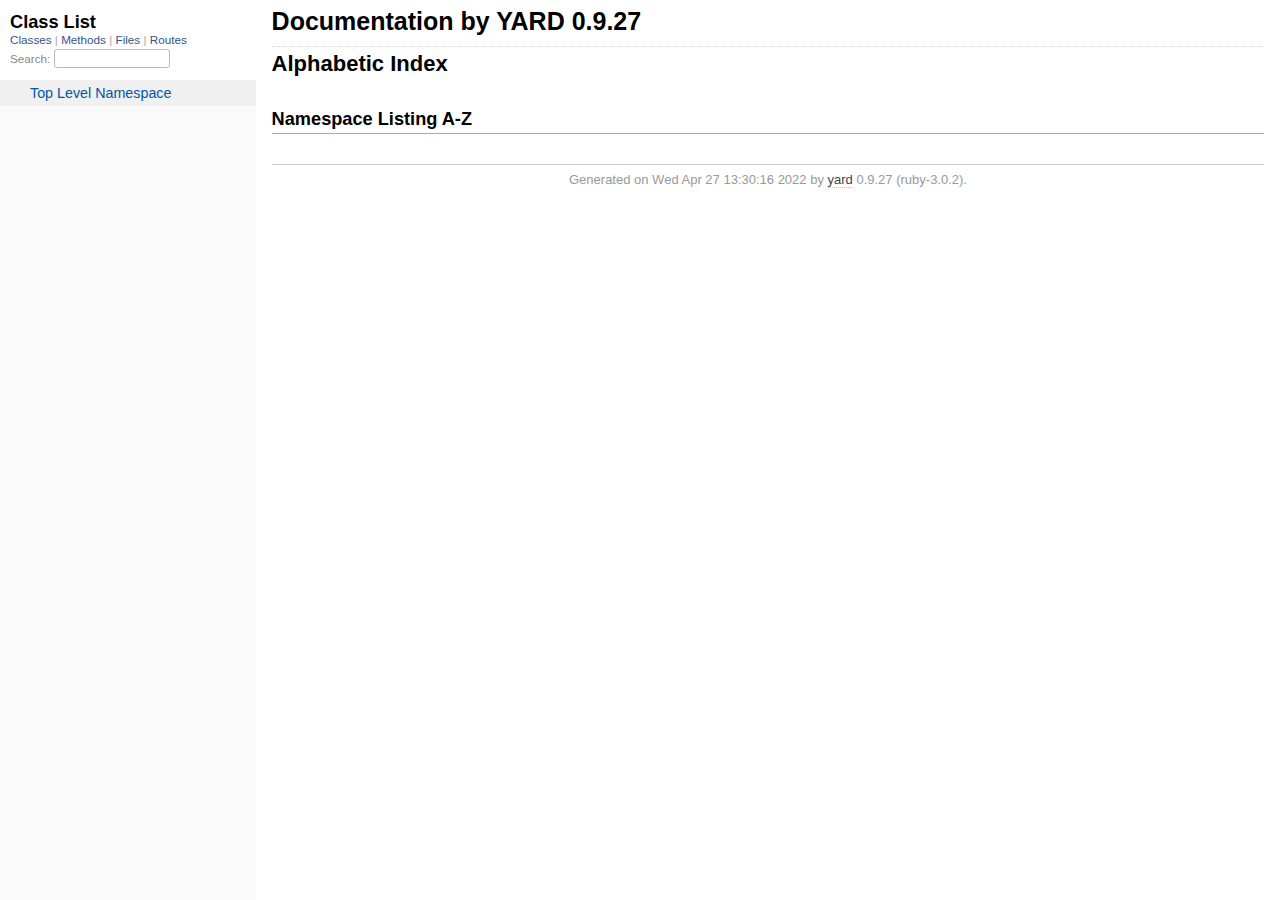
<file: doc/doc/index.html>
<!DOCTYPE html>
<html>
  <head>
    <meta charset="utf-8">
<meta name="viewport" content="width=device-width, initial-scale=1.0">
<title>
  Documentation by YARD 0.9.27
  
</title>

  <link rel="stylesheet" href="css/style.css" type="text/css" />

  <link rel="stylesheet" href="css/common.css" type="text/css" />

<script type="text/javascript">
  pathId = null;
  relpath = '';
</script>


  <script type="text/javascript" charset="utf-8" src="js/jquery.js"></script>

  <script type="text/javascript" charset="utf-8" src="js/app.js"></script>

  <script type="text/javascript" charset="utf-8" src="js/custom.js"></script>


  </head>
  <body>
    <div class="nav_wrap">
      <iframe id="nav" src="class_list.html?1"></iframe>
      <div id="resizer"></div>
    </div>

    <div id="main" tabindex="-1">
      <div id="header">
        <div id="menu">
  
</div>

        <div id="search">
  
    <a class="full_list_link" id="class_list_link"
        href="class_list.html">

        <svg width="24" height="24">
          <rect x="0" y="4" width="24" height="4" rx="1" ry="1"></rect>
          <rect x="0" y="12" width="24" height="4" rx="1" ry="1"></rect>
          <rect x="0" y="20" width="24" height="4" rx="1" ry="1"></rect>
        </svg>
    </a>
  
</div>
        <div class="clear"></div>
      </div>

      <div id="content"><h1 class="noborder title">Documentation by YARD 0.9.27</h1>
<div id="listing">
  <h1 class="alphaindex">Alphabetic Index</h1>
  
<div class="clear"></div>
<h2>Namespace Listing A-Z</h2>




<table>
  <tr>
    <td valign='top' width="33%">
      
    </td>
  </tr>
</table>

</div>

</div>

      <div id="footer">
  Generated on Wed Apr 27 13:30:16 2022 by
  <a href="http://yardoc.org" title="Yay! A Ruby Documentation Tool" target="_parent">yard</a>
  0.9.27 (ruby-3.0.2).
</div>

    </div>
  </body>
</html>
</file>
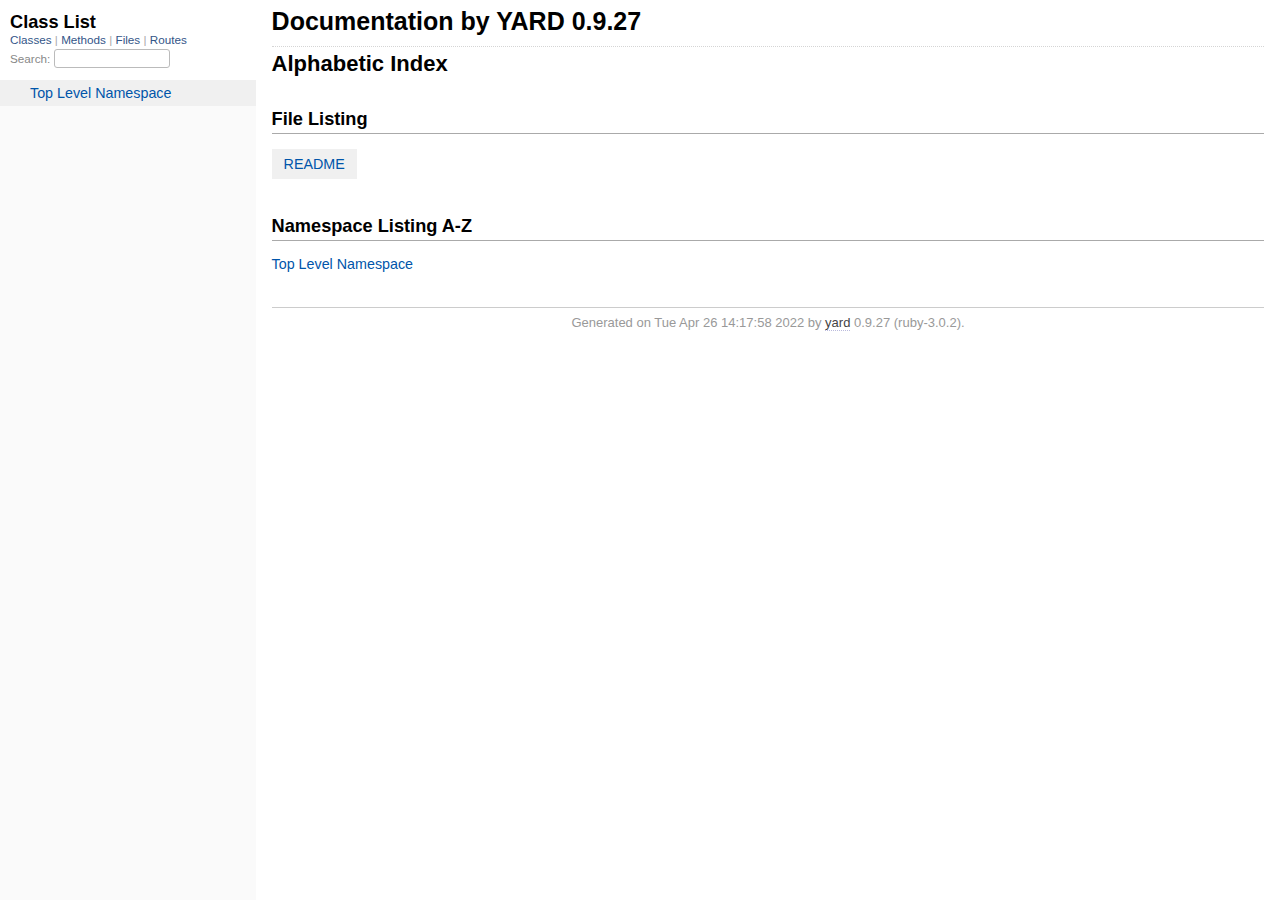
<file: doc/_index.html>
<!DOCTYPE html>
<html>
  <head>
    <meta charset="utf-8">
<meta name="viewport" content="width=device-width, initial-scale=1.0">
<title>
  Documentation by YARD 0.9.27
  
</title>

  <link rel="stylesheet" href="css/style.css" type="text/css" />

  <link rel="stylesheet" href="css/common.css" type="text/css" />

<script type="text/javascript">
  pathId = null;
  relpath = '';
</script>


  <script type="text/javascript" charset="utf-8" src="js/jquery.js"></script>

  <script type="text/javascript" charset="utf-8" src="js/app.js"></script>

  <script type="text/javascript" charset="utf-8" src="js/custom.js"></script>


  </head>
  <body>
    <div class="nav_wrap">
      <iframe id="nav" src="class_list.html?1"></iframe>
      <div id="resizer"></div>
    </div>

    <div id="main" tabindex="-1">
      <div id="header">
        <div id="menu">
  
</div>

        <div id="search">
  
    <a class="full_list_link" id="class_list_link"
        href="class_list.html">

        <svg width="24" height="24">
          <rect x="0" y="4" width="24" height="4" rx="1" ry="1"></rect>
          <rect x="0" y="12" width="24" height="4" rx="1" ry="1"></rect>
          <rect x="0" y="20" width="24" height="4" rx="1" ry="1"></rect>
        </svg>
    </a>
  
</div>
        <div class="clear"></div>
      </div>

      <div id="content"><h1 class="noborder title">Documentation by YARD 0.9.27</h1>
<div id="listing">
  <h1 class="alphaindex">Alphabetic Index</h1>
  
  <h2>File Listing</h2>
  <ul id="files" class="index_inline_list">
  
  
    <li class="r1"><a href="index.html" title="README">README</a></li>
    
  
  </ul>

<div class="clear"></div>
<h2>Namespace Listing A-Z</h2>


  <ul class="toplevel"><li><span class='object_link'><a href="top-level-namespace.html" title="Top Level Namespace (root)">Top Level Namespace</a></span></li></ul>



<table>
  <tr>
    <td valign='top' width="33%">
      
    </td>
  </tr>
</table>

</div>

</div>

      <div id="footer">
  Generated on Tue Apr 26 14:17:58 2022 by
  <a href="http://yardoc.org" title="Yay! A Ruby Documentation Tool" target="_parent">yard</a>
  0.9.27 (ruby-3.0.2).
</div>

    </div>
  </body>
</html>
</file>
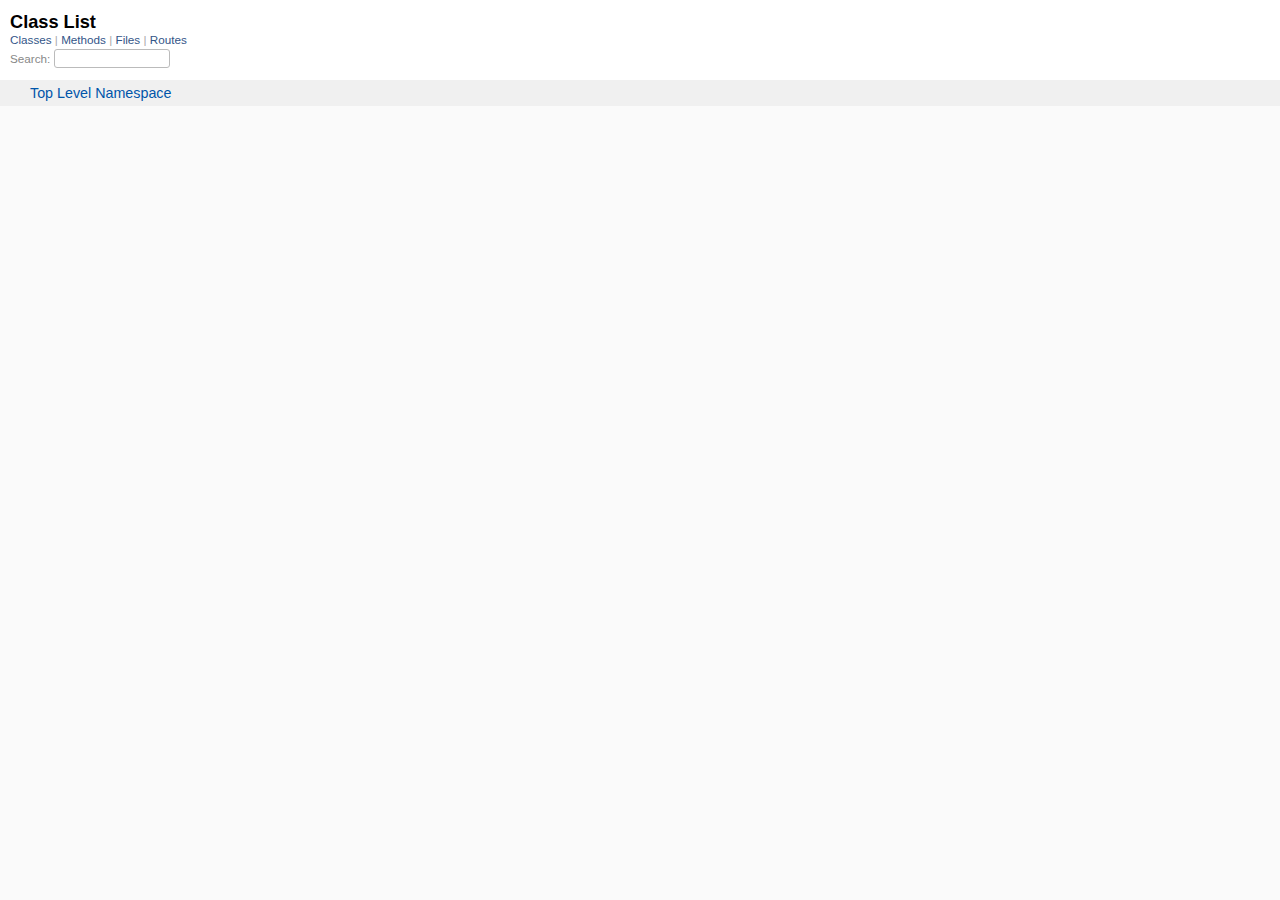
<file: doc/class_list.html>
<!DOCTYPE html>
<html>
  <head>
    <meta name="viewport" content="width=device-width, initial-scale=1.0">
    <meta charset="utf-8" />
    
      <link rel="stylesheet" href="css/full_list.css" type="text/css" media="screen" />
    
      <link rel="stylesheet" href="css/common.css" type="text/css" media="screen" />
    

    
      <script type="text/javascript" charset="utf-8" src="js/jquery.js"></script>
    
      <script type="text/javascript" charset="utf-8" src="js/full_list.js"></script>
    

    <title>Class List</title>
    <base id="base_target" target="_parent" />
  </head>
  <body>
    <div id="content">
      <div class="fixed_header">
        <h1 id="full_list_header">Class List</h1>
        <div id="full_list_nav">
          
            <span><a target="_self" href="class_list.html">
              Classes
            </a></span>
          
            <span><a target="_self" href="method_list.html">
              Methods
            </a></span>
          
            <span><a target="_self" href="file_list.html">
              Files
            </a></span>
          
            <span><a target="_self" href="route_list.html">
              Routes
            </a></span>
          
        </div>

        <div id="search">Search: <input type="text" /></div>
      </div>

      <ul id="full_list" class="class">
        <li id="object_" class="odd"><div class="item" style="padding-left:30px"><span class='object_link'><a href="top-level-namespace.html" title="Top Level Namespace (root)">Top Level Namespace</a></span></div></li>


      </ul>
    </div>
  </body>
</html>
</file>
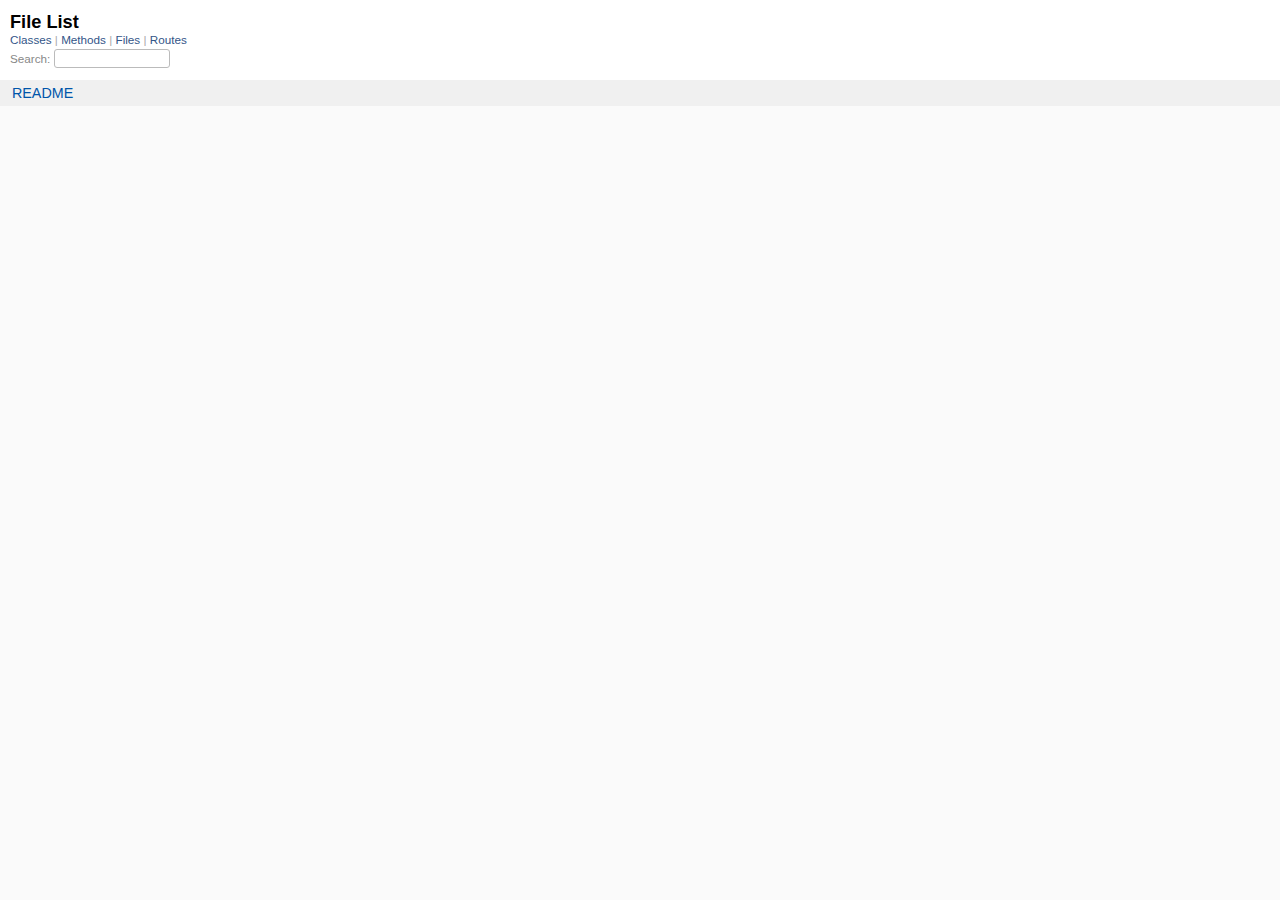
<file: doc/file_list.html>
<!DOCTYPE html>
<html>
  <head>
    <meta name="viewport" content="width=device-width, initial-scale=1.0">
    <meta charset="utf-8" />
    
      <link rel="stylesheet" href="css/full_list.css" type="text/css" media="screen" />
    
      <link rel="stylesheet" href="css/common.css" type="text/css" media="screen" />
    

    
      <script type="text/javascript" charset="utf-8" src="js/jquery.js"></script>
    
      <script type="text/javascript" charset="utf-8" src="js/full_list.js"></script>
    

    <title>File List</title>
    <base id="base_target" target="_parent" />
  </head>
  <body>
    <div id="content">
      <div class="fixed_header">
        <h1 id="full_list_header">File List</h1>
        <div id="full_list_nav">
          
            <span><a target="_self" href="class_list.html">
              Classes
            </a></span>
          
            <span><a target="_self" href="method_list.html">
              Methods
            </a></span>
          
            <span><a target="_self" href="file_list.html">
              Files
            </a></span>
          
            <span><a target="_self" href="route_list.html">
              Routes
            </a></span>
          
        </div>

        <div id="search">Search: <input type="text" /></div>
      </div>

      <ul id="full_list" class="file">
        

  <li id="object_README" class="odd">
    <div class="item"><span class="object_link"><a href="index.html" title="README">README</a></span></div>
  </li>
  


      </ul>
    </div>
  </body>
</html>
</file>
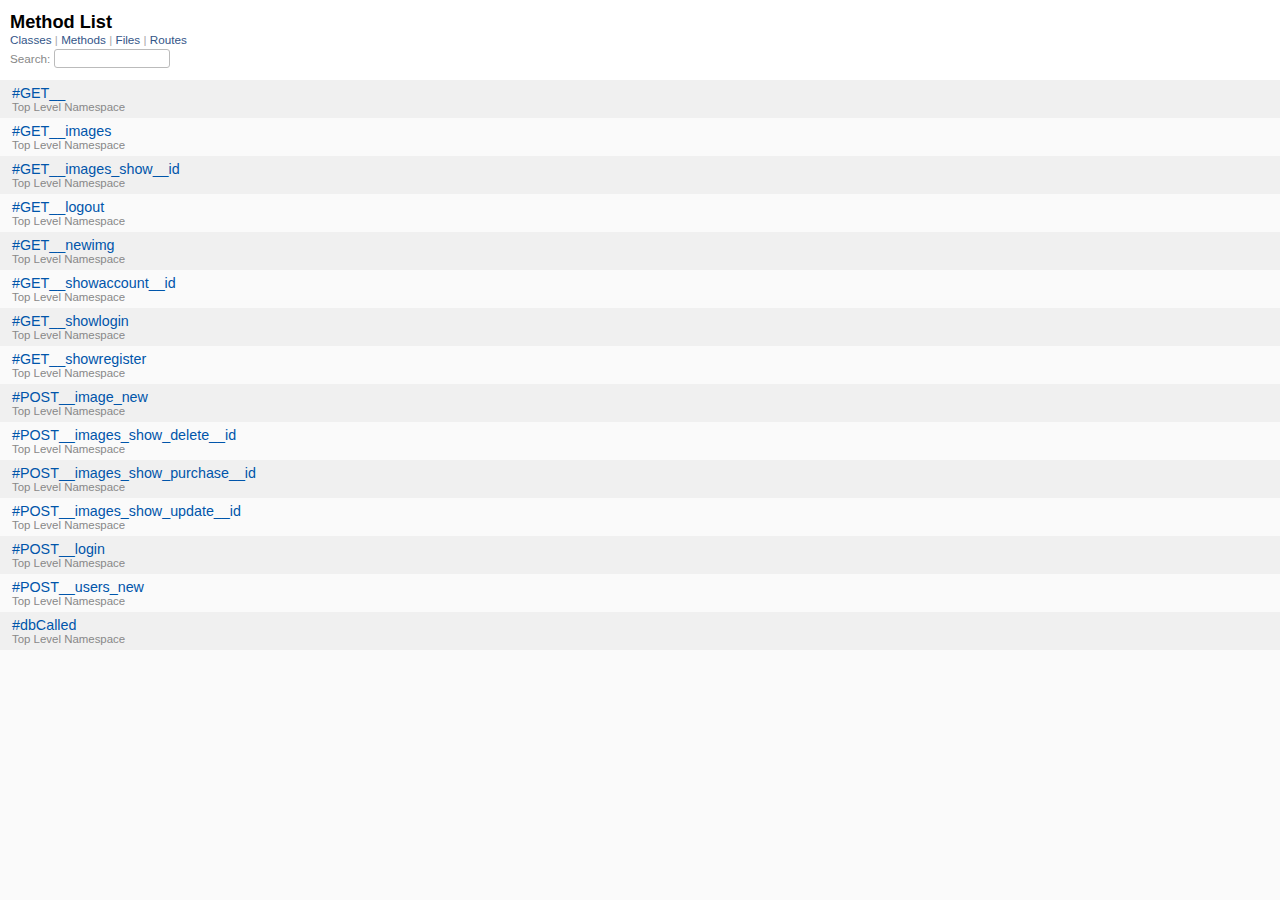
<file: doc/method_list.html>
<!DOCTYPE html>
<html>
  <head>
    <meta name="viewport" content="width=device-width, initial-scale=1.0">
    <meta charset="utf-8" />
    
      <link rel="stylesheet" href="css/full_list.css" type="text/css" media="screen" />
    
      <link rel="stylesheet" href="css/common.css" type="text/css" media="screen" />
    

    
      <script type="text/javascript" charset="utf-8" src="js/jquery.js"></script>
    
      <script type="text/javascript" charset="utf-8" src="js/full_list.js"></script>
    

    <title>Method List</title>
    <base id="base_target" target="_parent" />
  </head>
  <body>
    <div id="content">
      <div class="fixed_header">
        <h1 id="full_list_header">Method List</h1>
        <div id="full_list_nav">
          
            <span><a target="_self" href="class_list.html">
              Classes
            </a></span>
          
            <span><a target="_self" href="method_list.html">
              Methods
            </a></span>
          
            <span><a target="_self" href="file_list.html">
              Files
            </a></span>
          
            <span><a target="_self" href="route_list.html">
              Routes
            </a></span>
          
        </div>

        <div id="search">Search: <input type="text" /></div>
      </div>

      <ul id="full_list" class="method">
        

  <li class="odd ">
    <div class="item">
      <span class='object_link'><a href="top-level-namespace.html#GET__-instance_method" title="#GET__ (method)">#GET__</a></span>
      <small>Top Level Namespace</small>
    </div>
  </li>
  

  <li class="even ">
    <div class="item">
      <span class='object_link'><a href="top-level-namespace.html#GET__images-instance_method" title="#GET__images (method)">#GET__images</a></span>
      <small>Top Level Namespace</small>
    </div>
  </li>
  

  <li class="odd ">
    <div class="item">
      <span class='object_link'><a href="top-level-namespace.html#GET__images_show__id-instance_method" title="#GET__images_show__id (method)">#GET__images_show__id</a></span>
      <small>Top Level Namespace</small>
    </div>
  </li>
  

  <li class="even ">
    <div class="item">
      <span class='object_link'><a href="top-level-namespace.html#GET__logout-instance_method" title="#GET__logout (method)">#GET__logout</a></span>
      <small>Top Level Namespace</small>
    </div>
  </li>
  

  <li class="odd ">
    <div class="item">
      <span class='object_link'><a href="top-level-namespace.html#GET__newimg-instance_method" title="#GET__newimg (method)">#GET__newimg</a></span>
      <small>Top Level Namespace</small>
    </div>
  </li>
  

  <li class="even ">
    <div class="item">
      <span class='object_link'><a href="top-level-namespace.html#GET__showaccount__id-instance_method" title="#GET__showaccount__id (method)">#GET__showaccount__id</a></span>
      <small>Top Level Namespace</small>
    </div>
  </li>
  

  <li class="odd ">
    <div class="item">
      <span class='object_link'><a href="top-level-namespace.html#GET__showlogin-instance_method" title="#GET__showlogin (method)">#GET__showlogin</a></span>
      <small>Top Level Namespace</small>
    </div>
  </li>
  

  <li class="even ">
    <div class="item">
      <span class='object_link'><a href="top-level-namespace.html#GET__showregister-instance_method" title="#GET__showregister (method)">#GET__showregister</a></span>
      <small>Top Level Namespace</small>
    </div>
  </li>
  

  <li class="odd ">
    <div class="item">
      <span class='object_link'><a href="top-level-namespace.html#POST__image_new-instance_method" title="#POST__image_new (method)">#POST__image_new</a></span>
      <small>Top Level Namespace</small>
    </div>
  </li>
  

  <li class="even ">
    <div class="item">
      <span class='object_link'><a href="top-level-namespace.html#POST__images_show_delete__id-instance_method" title="#POST__images_show_delete__id (method)">#POST__images_show_delete__id</a></span>
      <small>Top Level Namespace</small>
    </div>
  </li>
  

  <li class="odd ">
    <div class="item">
      <span class='object_link'><a href="top-level-namespace.html#POST__images_show_purchase__id-instance_method" title="#POST__images_show_purchase__id (method)">#POST__images_show_purchase__id</a></span>
      <small>Top Level Namespace</small>
    </div>
  </li>
  

  <li class="even ">
    <div class="item">
      <span class='object_link'><a href="top-level-namespace.html#POST__images_show_update__id-instance_method" title="#POST__images_show_update__id (method)">#POST__images_show_update__id</a></span>
      <small>Top Level Namespace</small>
    </div>
  </li>
  

  <li class="odd ">
    <div class="item">
      <span class='object_link'><a href="top-level-namespace.html#POST__login-instance_method" title="#POST__login (method)">#POST__login</a></span>
      <small>Top Level Namespace</small>
    </div>
  </li>
  

  <li class="even ">
    <div class="item">
      <span class='object_link'><a href="top-level-namespace.html#POST__users_new-instance_method" title="#POST__users_new (method)">#POST__users_new</a></span>
      <small>Top Level Namespace</small>
    </div>
  </li>
  

  <li class="odd ">
    <div class="item">
      <span class='object_link'><a href="top-level-namespace.html#dbCalled-instance_method" title="#dbCalled (method)">#dbCalled</a></span>
      <small>Top Level Namespace</small>
    </div>
  </li>
  


      </ul>
    </div>
  </body>
</html>
</file>
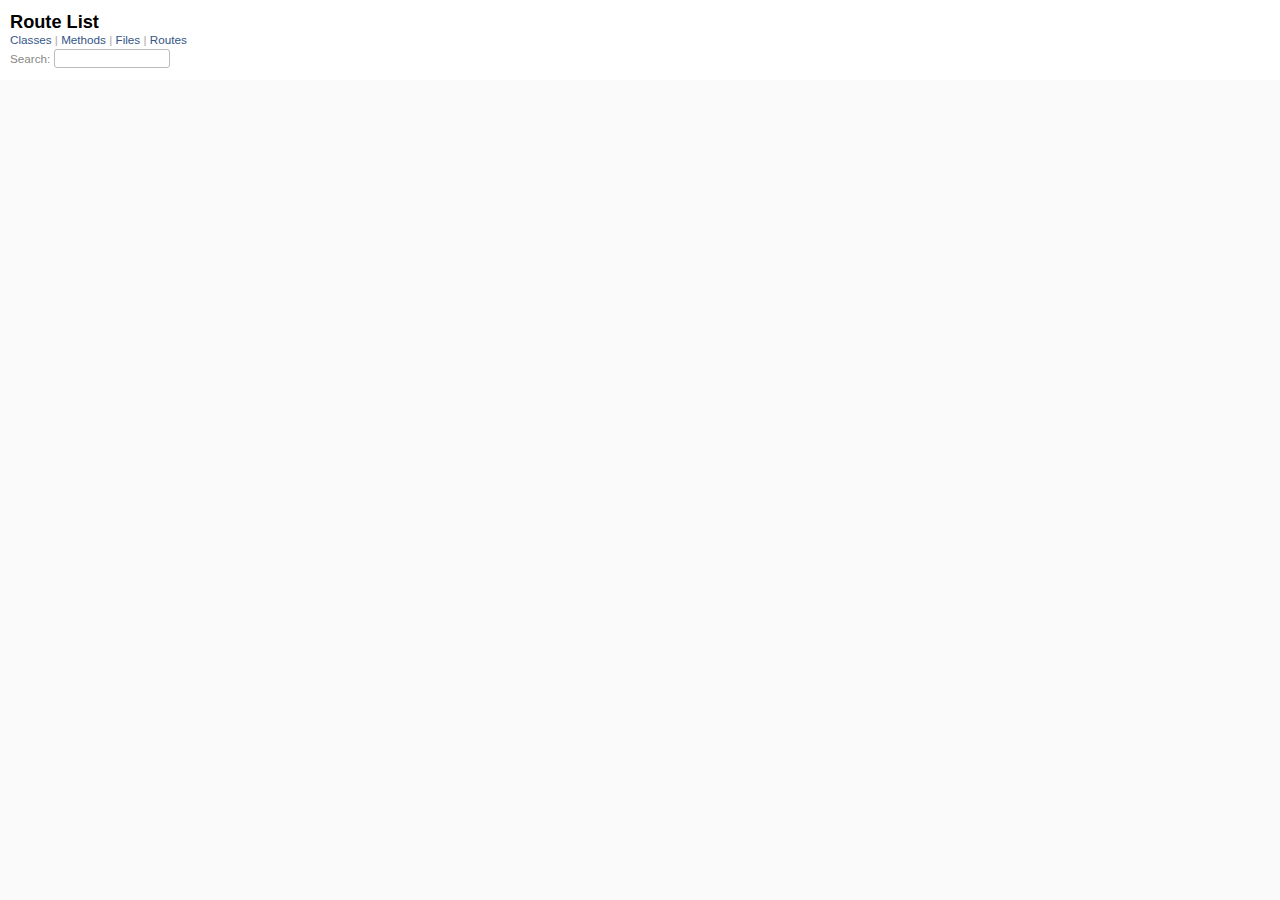
<file: doc/route_list.html>
<!DOCTYPE html>
<html>
  <head>
    <meta name="viewport" content="width=device-width, initial-scale=1.0">
    <meta charset="utf-8" />
    
      <link rel="stylesheet" href="css/full_list.css" type="text/css" media="screen" />
    
      <link rel="stylesheet" href="css/common.css" type="text/css" media="screen" />
    

    
      <script type="text/javascript" charset="utf-8" src="js/jquery.js"></script>
    
      <script type="text/javascript" charset="utf-8" src="js/full_list.js"></script>
    

    <title>Route List</title>
    <base id="base_target" target="_parent" />
  </head>
  <body>
    <div id="content">
      <div class="fixed_header">
        <h1 id="full_list_header">Route List</h1>
        <div id="full_list_nav">
          
            <span><a target="_self" href="class_list.html">
              Classes
            </a></span>
          
            <span><a target="_self" href="method_list.html">
              Methods
            </a></span>
          
            <span><a target="_self" href="file_list.html">
              Files
            </a></span>
          
            <span><a target="_self" href="route_list.html">
              Routes
            </a></span>
          
        </div>

        <div id="search">Search: <input type="text" /></div>
      </div>

      <ul id="full_list" class="class">
        


      </ul>
    </div>
  </body>
</html>
</file>
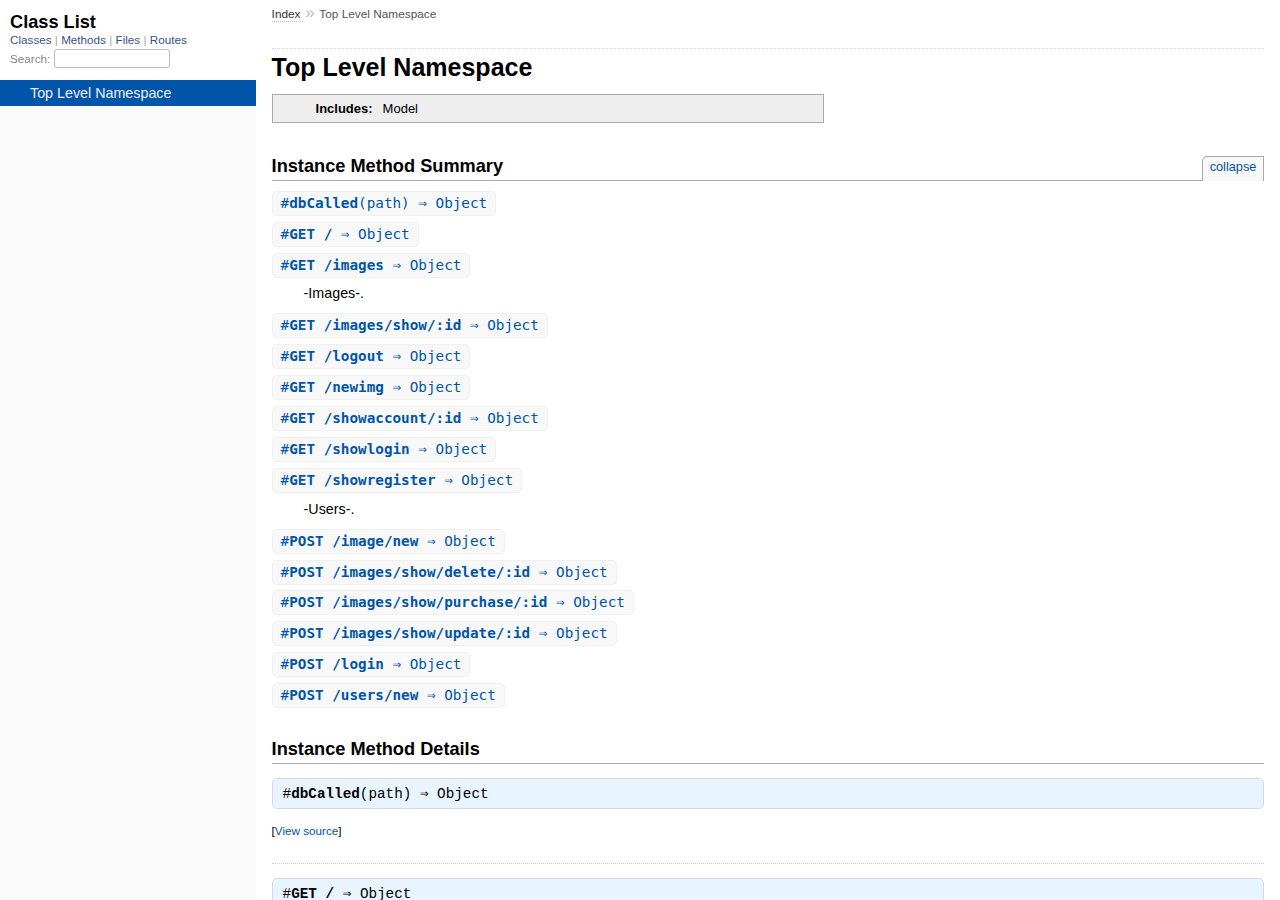
<file: doc/top-level-namespace.html>
<!DOCTYPE html>
<html>
  <head>
    <meta charset="utf-8">
<meta name="viewport" content="width=device-width, initial-scale=1.0">
<title>
  Top Level Namespace
  
    &mdash; Documentation by YARD 0.9.27
  
</title>

  <link rel="stylesheet" href="css/style.css" type="text/css" />

  <link rel="stylesheet" href="css/common.css" type="text/css" />

<script type="text/javascript">
  pathId = "";
  relpath = '';
</script>


  <script type="text/javascript" charset="utf-8" src="js/jquery.js"></script>

  <script type="text/javascript" charset="utf-8" src="js/app.js"></script>

  <script type="text/javascript" charset="utf-8" src="js/custom.js"></script>


  </head>
  <body>
    <div class="nav_wrap">
      <iframe id="nav" src="class_list.html?1"></iframe>
      <div id="resizer"></div>
    </div>

    <div id="main" tabindex="-1">
      <div id="header">
        <div id="menu">
  
    <a href="_index.html">Index</a> &raquo;
    
    
    <span class="title">Top Level Namespace</span>
  
</div>

        <div id="search">
  
    <a class="full_list_link" id="class_list_link"
        href="class_list.html">

        <svg width="24" height="24">
          <rect x="0" y="4" width="24" height="4" rx="1" ry="1"></rect>
          <rect x="0" y="12" width="24" height="4" rx="1" ry="1"></rect>
          <rect x="0" y="20" width="24" height="4" rx="1" ry="1"></rect>
        </svg>
    </a>
  
</div>
        <div class="clear"></div>
      </div>

      <div id="content"><h1>Top Level Namespace
  
  
  
</h1>
<div class="box_info">
  

  
  
  
  
  <dl>
      <dt>Includes:</dt>
      <dd>Model</dd>
  </dl>
  
  

  

  
</div>








  
    <h2>
      Instance Method Summary
      <small><a href="#" class="summary_toggle">collapse</a></small>
    </h2>

    <ul class="summary">
      
        <li class="public ">
  <span class="summary_signature">
    
      <a href="top-level-namespace.html#dbCalled-instance_method" title="#dbCalled (instance method)">#<strong>dbCalled</strong>(path)  &#x21d2; Object </a>
    

    
  </span>
  
  
  
  
  
  
  

  
    <span class="summary_desc"><div class='inline'></div></span>
  
</li>

      
        <li class="public ">
  <span class="summary_signature">
    
      <a href="top-level-namespace.html#GET__-instance_method" title="#GET / (instance method)">#<strong>GET /</strong>  &#x21d2; Object </a>
    

    
  </span>
  
  
  
  
  
  
  

  
    <span class="summary_desc"><div class='inline'></div></span>
  
</li>

      
        <li class="public ">
  <span class="summary_signature">
    
      <a href="top-level-namespace.html#GET__images-instance_method" title="#GET /images (instance method)">#<strong>GET /images</strong>  &#x21d2; Object </a>
    

    
  </span>
  
  
  
  
  
  
  

  
    <span class="summary_desc"><div class='inline'>
<p>-Images-.</p>
</div></span>
  
</li>

      
        <li class="public ">
  <span class="summary_signature">
    
      <a href="top-level-namespace.html#GET__images_show__id-instance_method" title="#GET /images/show/:id (instance method)">#<strong>GET /images/show/:id</strong>  &#x21d2; Object </a>
    

    
  </span>
  
  
  
  
  
  
  

  
    <span class="summary_desc"><div class='inline'></div></span>
  
</li>

      
        <li class="public ">
  <span class="summary_signature">
    
      <a href="top-level-namespace.html#GET__logout-instance_method" title="#GET /logout (instance method)">#<strong>GET /logout</strong>  &#x21d2; Object </a>
    

    
  </span>
  
  
  
  
  
  
  

  
    <span class="summary_desc"><div class='inline'></div></span>
  
</li>

      
        <li class="public ">
  <span class="summary_signature">
    
      <a href="top-level-namespace.html#GET__newimg-instance_method" title="#GET /newimg (instance method)">#<strong>GET /newimg</strong>  &#x21d2; Object </a>
    

    
  </span>
  
  
  
  
  
  
  

  
    <span class="summary_desc"><div class='inline'></div></span>
  
</li>

      
        <li class="public ">
  <span class="summary_signature">
    
      <a href="top-level-namespace.html#GET__showaccount__id-instance_method" title="#GET /showaccount/:id (instance method)">#<strong>GET /showaccount/:id</strong>  &#x21d2; Object </a>
    

    
  </span>
  
  
  
  
  
  
  

  
    <span class="summary_desc"><div class='inline'></div></span>
  
</li>

      
        <li class="public ">
  <span class="summary_signature">
    
      <a href="top-level-namespace.html#GET__showlogin-instance_method" title="#GET /showlogin (instance method)">#<strong>GET /showlogin</strong>  &#x21d2; Object </a>
    

    
  </span>
  
  
  
  
  
  
  

  
    <span class="summary_desc"><div class='inline'></div></span>
  
</li>

      
        <li class="public ">
  <span class="summary_signature">
    
      <a href="top-level-namespace.html#GET__showregister-instance_method" title="#GET /showregister (instance method)">#<strong>GET /showregister</strong>  &#x21d2; Object </a>
    

    
  </span>
  
  
  
  
  
  
  

  
    <span class="summary_desc"><div class='inline'>
<p>-Users-.</p>
</div></span>
  
</li>

      
        <li class="public ">
  <span class="summary_signature">
    
      <a href="top-level-namespace.html#POST__image_new-instance_method" title="#POST /image/new (instance method)">#<strong>POST /image/new</strong>  &#x21d2; Object </a>
    

    
  </span>
  
  
  
  
  
  
  

  
    <span class="summary_desc"><div class='inline'></div></span>
  
</li>

      
        <li class="public ">
  <span class="summary_signature">
    
      <a href="top-level-namespace.html#POST__images_show_delete__id-instance_method" title="#POST /images/show/delete/:id (instance method)">#<strong>POST /images/show/delete/:id</strong>  &#x21d2; Object </a>
    

    
  </span>
  
  
  
  
  
  
  

  
    <span class="summary_desc"><div class='inline'></div></span>
  
</li>

      
        <li class="public ">
  <span class="summary_signature">
    
      <a href="top-level-namespace.html#POST__images_show_purchase__id-instance_method" title="#POST /images/show/purchase/:id (instance method)">#<strong>POST /images/show/purchase/:id</strong>  &#x21d2; Object </a>
    

    
  </span>
  
  
  
  
  
  
  

  
    <span class="summary_desc"><div class='inline'></div></span>
  
</li>

      
        <li class="public ">
  <span class="summary_signature">
    
      <a href="top-level-namespace.html#POST__images_show_update__id-instance_method" title="#POST /images/show/update/:id (instance method)">#<strong>POST /images/show/update/:id</strong>  &#x21d2; Object </a>
    

    
  </span>
  
  
  
  
  
  
  

  
    <span class="summary_desc"><div class='inline'></div></span>
  
</li>

      
        <li class="public ">
  <span class="summary_signature">
    
      <a href="top-level-namespace.html#POST__login-instance_method" title="#POST /login (instance method)">#<strong>POST /login</strong>  &#x21d2; Object </a>
    

    
  </span>
  
  
  
  
  
  
  

  
    <span class="summary_desc"><div class='inline'></div></span>
  
</li>

      
        <li class="public ">
  <span class="summary_signature">
    
      <a href="top-level-namespace.html#POST__users_new-instance_method" title="#POST /users/new (instance method)">#<strong>POST /users/new</strong>  &#x21d2; Object </a>
    

    
  </span>
  
  
  
  
  
  
  

  
    <span class="summary_desc"><div class='inline'></div></span>
  
</li>

      
    </ul>
  


  

  <div id="instance_method_details" class="method_details_list">
    <h2>Instance Method Details</h2>

    
      <div class="method_details first">
  <h3 class="signature first" id="dbCalled-instance_method">
  
    #<strong>dbCalled</strong>(path)  &#x21d2; <tt>Object</tt> 
  

  

  
</h3><table class="source_code">
  <tr>
    <td>
      <pre class="lines">


9
10
11
12
13
14</pre>
    </td>
    <td>
      <pre class="code"><span class="info file"># File 'app.rb', line 9</span>

<span class='kw'>def</span> <span class='id identifier rubyid_dbCalled'>dbCalled</span><span class='lparen'>(</span><span class='id identifier rubyid_path'>path</span><span class='rparen'>)</span>
    <span class='id identifier rubyid_db'>db</span> <span class='op'>=</span> <span class='const'>SQLite3</span><span class='op'>::</span><span class='const'>Database</span><span class='period'>.</span><span class='id identifier rubyid_new'>new</span><span class='lparen'>(</span><span class='id identifier rubyid_path'>path</span><span class='rparen'>)</span>
    <span class='id identifier rubyid_db'>db</span><span class='period'>.</span><span class='id identifier rubyid_results_as_hash'>results_as_hash</span> <span class='op'>=</span> <span class='kw'>true</span>
    <span class='id identifier rubyid_p'>p</span> <span class='id identifier rubyid_db'>db</span>
    <span class='kw'>return</span> <span class='id identifier rubyid_db'>db</span>
<span class='kw'>end</span></pre>
    </td>
  </tr>
</table>
</div>
    
      <div class="method_details ">
  <h3 class="signature " id="GET__-instance_method">
  
    #<strong>GET /</strong>  &#x21d2; <tt>Object</tt> 
  

  

  
</h3><table class="source_code">
  <tr>
    <td>
      <pre class="lines">


16
17
18</pre>
    </td>
    <td>
      <pre class="code"><span class="info file"># File 'app.rb', line 16</span>

<span class='id identifier rubyid_get'>get</span><span class='lparen'>(</span><span class='tstring'><span class='tstring_beg'>&#39;</span><span class='tstring_content'>/</span><span class='tstring_end'>&#39;</span></span><span class='rparen'>)</span> <span class='kw'>do</span>
    <span class='id identifier rubyid_slim'>slim</span><span class='lparen'>(</span><span class='symbol'>:start</span><span class='rparen'>)</span>
<span class='kw'>end</span></pre>
    </td>
  </tr>
</table>
</div>
    
      <div class="method_details ">
  <h3 class="signature " id="GET__images-instance_method">
  
    #<strong>GET /images</strong>  &#x21d2; <tt>Object</tt> 
  

  

  
</h3><div class="docstring">
  <div class="discussion">
    
<p>-Images-</p>


  </div>
</div>
<div class="tags">
  



</div><table class="source_code">
  <tr>
    <td>
      <pre class="lines">


90
91
92
93
94
95
96
97
98
99
100
101</pre>
    </td>
    <td>
      <pre class="code"><span class="info file"># File 'app.rb', line 90</span>

<span class='id identifier rubyid_get'>get</span><span class='lparen'>(</span><span class='tstring'><span class='tstring_beg'>&#39;</span><span class='tstring_content'>/images</span><span class='tstring_end'>&#39;</span></span><span class='rparen'>)</span> <span class='kw'>do</span>
    <span class='id identifier rubyid_id'>id</span> <span class='op'>=</span> <span class='id identifier rubyid_session'>session</span><span class='lbracket'>[</span><span class='symbol'>:id</span><span class='rbracket'>]</span><span class='period'>.</span><span class='id identifier rubyid_to_i'>to_i</span>
    <span class='id identifier rubyid_db'>db</span> <span class='op'>=</span> <span class='id identifier rubyid_dbCalled'><span class='object_link'><a href="#dbCalled-instance_method" title="#dbCalled (method)">dbCalled</a></span></span><span class='lparen'>(</span><span class='tstring'><span class='tstring_beg'>&quot;</span><span class='tstring_content'>db/main.db</span><span class='tstring_end'>&quot;</span></span><span class='rparen'>)</span>
    <span class='comment'>#userCurrent = db.execute(&quot;SELECT username FROM users WHERE id = ?&quot;, id)
</span>    <span class='id identifier rubyid_usersUnsorted'>usersUnsorted</span> <span class='op'>=</span> <span class='id identifier rubyid_db'>db</span><span class='period'>.</span><span class='id identifier rubyid_execute'>execute</span><span class='lparen'>(</span><span class='tstring'><span class='tstring_beg'>&quot;</span><span class='tstring_content'>SELECT id, username FROM users</span><span class='tstring_end'>&quot;</span></span><span class='rparen'>)</span>
    <span class='id identifier rubyid_users'>users</span> <span class='op'>=</span> <span class='id identifier rubyid_usersUnsorted'>usersUnsorted</span><span class='period'>.</span><span class='id identifier rubyid_sort_by'>sort_by</span> <span class='lbrace'>{</span> <span class='op'>|</span><span class='id identifier rubyid_k'>k</span><span class='op'>|</span> <span class='id identifier rubyid_k'>k</span><span class='lbracket'>[</span><span class='tstring'><span class='tstring_beg'>&quot;</span><span class='tstring_content'>id</span><span class='tstring_end'>&quot;</span></span><span class='rbracket'>]</span> <span class='rbrace'>}</span>
    <span class='comment'>#p &quot;this is your stuff #{result}&quot;
</span>
    <span class='id identifier rubyid_images'>images</span> <span class='op'>=</span> <span class='id identifier rubyid_db'>db</span><span class='period'>.</span><span class='id identifier rubyid_execute'>execute</span><span class='lparen'>(</span><span class='tstring'><span class='tstring_beg'>&quot;</span><span class='tstring_content'>SELECT * FROM images</span><span class='tstring_end'>&quot;</span></span><span class='rparen'>)</span>
    <span class='id identifier rubyid_frames'>frames</span> <span class='op'>=</span> <span class='id identifier rubyid_db'>db</span><span class='period'>.</span><span class='id identifier rubyid_execute'>execute</span><span class='lparen'>(</span><span class='tstring'><span class='tstring_beg'>&quot;</span><span class='tstring_content'>SELECT * FROM frameModRelation</span><span class='tstring_end'>&quot;</span></span><span class='rparen'>)</span>
    <span class='kw'>return</span> <span class='id identifier rubyid_slim'>slim</span><span class='lparen'>(</span><span class='symbol'>:&quot;images/index&quot;</span><span class='comma'>,</span> <span class='label'>locals:</span><span class='lbrace'>{</span><span class='label'>images:</span><span class='id identifier rubyid_images'>images</span><span class='comma'>,</span> <span class='label'>frames:</span><span class='id identifier rubyid_frames'>frames</span><span class='comma'>,</span> <span class='label'>users:</span><span class='id identifier rubyid_users'>users</span><span class='comma'>,</span>  <span class='label'>usersUnsorted:</span><span class='id identifier rubyid_usersUnsorted'>usersUnsorted</span><span class='rbrace'>}</span><span class='rparen'>)</span>
<span class='kw'>end</span></pre>
    </td>
  </tr>
</table>
</div>
    
      <div class="method_details ">
  <h3 class="signature " id="GET__images_show__id-instance_method">
  
    #<strong>GET /images/show/:id</strong>  &#x21d2; <tt>Object</tt> 
  

  

  
</h3><table class="source_code">
  <tr>
    <td>
      <pre class="lines">


107
108
109
110
111
112
113
114
115
116</pre>
    </td>
    <td>
      <pre class="code"><span class="info file"># File 'app.rb', line 107</span>

<span class='id identifier rubyid_get'>get</span><span class='lparen'>(</span><span class='tstring'><span class='tstring_beg'>&#39;</span><span class='tstring_content'>/images/show/:id</span><span class='tstring_end'>&#39;</span></span><span class='rparen'>)</span> <span class='kw'>do</span>
    <span class='id identifier rubyid_db'>db</span> <span class='op'>=</span> <span class='id identifier rubyid_dbCalled'><span class='object_link'><a href="#dbCalled-instance_method" title="#dbCalled (method)">dbCalled</a></span></span><span class='lparen'>(</span><span class='tstring'><span class='tstring_beg'>&quot;</span><span class='tstring_content'>db/main.db</span><span class='tstring_end'>&quot;</span></span><span class='rparen'>)</span>
    <span class='id identifier rubyid_id'>id</span> <span class='op'>=</span> <span class='id identifier rubyid_params'>params</span><span class='lbracket'>[</span><span class='symbol'>:id</span><span class='rbracket'>]</span><span class='period'>.</span><span class='id identifier rubyid_to_i'>to_i</span>
    <span class='id identifier rubyid_userid'>userid</span> <span class='op'>=</span> <span class='id identifier rubyid_session'>session</span><span class='lbracket'>[</span><span class='symbol'>:id</span><span class='rbracket'>]</span><span class='period'>.</span><span class='id identifier rubyid_to_i'>to_i</span>
    <span class='id identifier rubyid_usersUnsorted'>usersUnsorted</span> <span class='op'>=</span> <span class='id identifier rubyid_db'>db</span><span class='period'>.</span><span class='id identifier rubyid_execute'>execute</span><span class='lparen'>(</span><span class='tstring'><span class='tstring_beg'>&quot;</span><span class='tstring_content'>SELECT id, username FROM users</span><span class='tstring_end'>&quot;</span></span><span class='rparen'>)</span>
    <span class='id identifier rubyid_users'>users</span> <span class='op'>=</span> <span class='id identifier rubyid_usersUnsorted'>usersUnsorted</span><span class='period'>.</span><span class='id identifier rubyid_sort_by'>sort_by</span> <span class='lbrace'>{</span> <span class='op'>|</span><span class='id identifier rubyid_k'>k</span><span class='op'>|</span> <span class='id identifier rubyid_k'>k</span><span class='lbracket'>[</span><span class='tstring'><span class='tstring_beg'>&quot;</span><span class='tstring_content'>id</span><span class='tstring_end'>&quot;</span></span><span class='rbracket'>]</span> <span class='rbrace'>}</span>
    <span class='id identifier rubyid_image'>image</span> <span class='op'>=</span> <span class='id identifier rubyid_db'>db</span><span class='period'>.</span><span class='id identifier rubyid_execute'>execute</span><span class='lparen'>(</span><span class='tstring'><span class='tstring_beg'>&quot;</span><span class='tstring_content'>SELECT * FROM images WHERE id = ?</span><span class='tstring_end'>&quot;</span></span><span class='comma'>,</span> <span class='id identifier rubyid_id'>id</span><span class='rparen'>)</span>
    <span class='id identifier rubyid_frames'>frames</span> <span class='op'>=</span> <span class='id identifier rubyid_db'>db</span><span class='period'>.</span><span class='id identifier rubyid_execute'>execute</span><span class='lparen'>(</span><span class='tstring'><span class='tstring_beg'>&quot;</span><span class='tstring_content'>SELECT * FROM frameModRelation</span><span class='tstring_end'>&quot;</span></span><span class='rparen'>)</span>
    <span class='kw'>return</span> <span class='id identifier rubyid_slim'>slim</span><span class='lparen'>(</span><span class='symbol'>:&quot;images/show&quot;</span><span class='comma'>,</span> <span class='label'>locals:</span><span class='lbrace'>{</span><span class='label'>image:</span><span class='id identifier rubyid_image'>image</span><span class='comma'>,</span> <span class='label'>frames:</span><span class='id identifier rubyid_frames'>frames</span><span class='comma'>,</span> <span class='label'>users:</span><span class='id identifier rubyid_users'>users</span><span class='rbrace'>}</span><span class='rparen'>)</span>
<span class='kw'>end</span></pre>
    </td>
  </tr>
</table>
</div>
    
      <div class="method_details ">
  <h3 class="signature " id="GET__logout-instance_method">
  
    #<strong>GET /logout</strong>  &#x21d2; <tt>Object</tt> 
  

  

  
</h3><table class="source_code">
  <tr>
    <td>
      <pre class="lines">


48
49
50
51
52</pre>
    </td>
    <td>
      <pre class="code"><span class="info file"># File 'app.rb', line 48</span>

<span class='id identifier rubyid_get'>get</span><span class='lparen'>(</span><span class='tstring'><span class='tstring_beg'>&#39;</span><span class='tstring_content'>/logout</span><span class='tstring_end'>&#39;</span></span><span class='rparen'>)</span> <span class='kw'>do</span>
    <span class='id identifier rubyid_session'>session</span><span class='lbracket'>[</span><span class='symbol'>:id</span><span class='rbracket'>]</span> <span class='op'>=</span> <span class='kw'>nil</span>
    <span class='id identifier rubyid_session'>session</span><span class='lbracket'>[</span><span class='symbol'>:username</span><span class='rbracket'>]</span> <span class='op'>=</span> <span class='kw'>nil</span>
    <span class='id identifier rubyid_redirect'>redirect</span><span class='lparen'>(</span><span class='tstring'><span class='tstring_beg'>&#39;</span><span class='tstring_content'>/images</span><span class='tstring_end'>&#39;</span></span><span class='rparen'>)</span>
<span class='kw'>end</span></pre>
    </td>
  </tr>
</table>
</div>
    
      <div class="method_details ">
  <h3 class="signature " id="GET__newimg-instance_method">
  
    #<strong>GET /newimg</strong>  &#x21d2; <tt>Object</tt> 
  

  

  
</h3><table class="source_code">
  <tr>
    <td>
      <pre class="lines">


103
104
105</pre>
    </td>
    <td>
      <pre class="code"><span class="info file"># File 'app.rb', line 103</span>

<span class='id identifier rubyid_get'>get</span><span class='lparen'>(</span><span class='tstring'><span class='tstring_beg'>&#39;</span><span class='tstring_content'>/newimg</span><span class='tstring_end'>&#39;</span></span><span class='rparen'>)</span> <span class='kw'>do</span>
    <span class='kw'>return</span> <span class='id identifier rubyid_slim'>slim</span><span class='lparen'>(</span><span class='symbol'>:new</span><span class='rparen'>)</span>
<span class='kw'>end</span></pre>
    </td>
  </tr>
</table>
</div>
    
      <div class="method_details ">
  <h3 class="signature " id="GET__showaccount__id-instance_method">
  
    #<strong>GET /showaccount/:id</strong>  &#x21d2; <tt>Object</tt> 
  

  

  
</h3><table class="source_code">
  <tr>
    <td>
      <pre class="lines">


30
31
32
33
34</pre>
    </td>
    <td>
      <pre class="code"><span class="info file"># File 'app.rb', line 30</span>

<span class='id identifier rubyid_get'>get</span><span class='lparen'>(</span><span class='tstring'><span class='tstring_beg'>&#39;</span><span class='tstring_content'>/showaccount/:id</span><span class='tstring_end'>&#39;</span></span><span class='rparen'>)</span> <span class='kw'>do</span>
    <span class='id identifier rubyid_id'>id</span> <span class='op'>=</span> <span class='id identifier rubyid_params'>params</span><span class='lbracket'>[</span><span class='symbol'>:id</span><span class='rbracket'>]</span><span class='period'>.</span><span class='id identifier rubyid_to_i'>to_i</span>
    <span class='id identifier rubyid_userId'>userId</span> <span class='op'>=</span> <span class='id identifier rubyid_session'>session</span><span class='lbracket'>[</span><span class='symbol'>:id</span><span class='rbracket'>]</span><span class='period'>.</span><span class='id identifier rubyid_to_i'>to_i</span>
    <span class='id identifier rubyid_show_account_get'>show_account_get</span><span class='lparen'>(</span><span class='id identifier rubyid_id'>id</span><span class='comma'>,</span><span class='id identifier rubyid_userId'>userId</span><span class='rparen'>)</span>
<span class='kw'>end</span></pre>
    </td>
  </tr>
</table>
</div>
    
      <div class="method_details ">
  <h3 class="signature " id="GET__showlogin-instance_method">
  
    #<strong>GET /showlogin</strong>  &#x21d2; <tt>Object</tt> 
  

  

  
</h3><table class="source_code">
  <tr>
    <td>
      <pre class="lines">


26
27
28</pre>
    </td>
    <td>
      <pre class="code"><span class="info file"># File 'app.rb', line 26</span>

<span class='id identifier rubyid_get'>get</span><span class='lparen'>(</span><span class='tstring'><span class='tstring_beg'>&#39;</span><span class='tstring_content'>/showlogin</span><span class='tstring_end'>&#39;</span></span><span class='rparen'>)</span> <span class='kw'>do</span>
    <span class='id identifier rubyid_slim'>slim</span><span class='lparen'>(</span><span class='symbol'>:login</span><span class='rparen'>)</span>
<span class='kw'>end</span></pre>
    </td>
  </tr>
</table>
</div>
    
      <div class="method_details ">
  <h3 class="signature " id="GET__showregister-instance_method">
  
    #<strong>GET /showregister</strong>  &#x21d2; <tt>Object</tt> 
  

  

  
</h3><div class="docstring">
  <div class="discussion">
    
<p>-Users-</p>


  </div>
</div>
<div class="tags">
  



</div><table class="source_code">
  <tr>
    <td>
      <pre class="lines">


22
23
24</pre>
    </td>
    <td>
      <pre class="code"><span class="info file"># File 'app.rb', line 22</span>

<span class='id identifier rubyid_get'>get</span><span class='lparen'>(</span><span class='tstring'><span class='tstring_beg'>&#39;</span><span class='tstring_content'>/showregister</span><span class='tstring_end'>&#39;</span></span><span class='rparen'>)</span> <span class='kw'>do</span>
    <span class='id identifier rubyid_slim'>slim</span><span class='lparen'>(</span><span class='symbol'>:register</span><span class='rparen'>)</span>
<span class='kw'>end</span></pre>
    </td>
  </tr>
</table>
</div>
    
      <div class="method_details ">
  <h3 class="signature " id="POST__image_new-instance_method">
  
    #<strong>POST /image/new</strong>  &#x21d2; <tt>Object</tt> 
  

  

  
</h3><table class="source_code">
  <tr>
    <td>
      <pre class="lines">


118
119
120
121
122
123
124
125
126
127
128
129
130
131
132
133
134
135
136
137
138
139
140
141</pre>
    </td>
    <td>
      <pre class="code"><span class="info file"># File 'app.rb', line 118</span>

<span class='id identifier rubyid_post'>post</span><span class='lparen'>(</span><span class='tstring'><span class='tstring_beg'>&quot;</span><span class='tstring_content'>/image/new</span><span class='tstring_end'>&quot;</span></span><span class='rparen'>)</span> <span class='kw'>do</span> 
    <span class='id identifier rubyid_id'>id</span> <span class='op'>=</span> <span class='id identifier rubyid_session'>session</span><span class='lbracket'>[</span><span class='symbol'>:id</span><span class='rbracket'>]</span><span class='period'>.</span><span class='id identifier rubyid_to_i'>to_i</span>
    <span class='id identifier rubyid_nameMaxLength'>nameMaxLength</span> <span class='op'>=</span> <span class='id identifier rubyid_params'>params</span><span class='lbracket'>[</span><span class='symbol'>:imageName</span><span class='rbracket'>]</span><span class='lbracket'>[</span><span class='int'>0</span><span class='op'>..</span><span class='int'>30</span><span class='rbracket'>]</span>
    <span class='id identifier rubyid_path'>path</span> <span class='op'>=</span> <span class='const'>File</span><span class='period'>.</span><span class='id identifier rubyid_join'>join</span><span class='lparen'>(</span><span class='tstring'><span class='tstring_beg'>&quot;</span><span class='tstring_content'>./public/img/</span><span class='tstring_end'>&quot;</span></span><span class='comma'>,</span><span class='id identifier rubyid_params'>params</span><span class='lbracket'>[</span><span class='symbol'>:imageFile</span><span class='rbracket'>]</span><span class='lbracket'>[</span><span class='tstring'><span class='tstring_beg'>&quot;</span><span class='tstring_content'>filename</span><span class='tstring_end'>&quot;</span></span><span class='rbracket'>]</span><span class='rparen'>)</span>
    <span class='id identifier rubyid_pathForDb'>pathForDb</span> <span class='op'>=</span> <span class='const'>File</span><span class='period'>.</span><span class='id identifier rubyid_join'>join</span><span class='lparen'>(</span><span class='tstring'><span class='tstring_beg'>&quot;</span><span class='tstring_content'>img/</span><span class='tstring_end'>&quot;</span></span><span class='comma'>,</span><span class='id identifier rubyid_params'>params</span><span class='lbracket'>[</span><span class='symbol'>:imageFile</span><span class='rbracket'>]</span><span class='lbracket'>[</span><span class='tstring'><span class='tstring_beg'>&quot;</span><span class='tstring_content'>filename</span><span class='tstring_end'>&quot;</span></span><span class='rbracket'>]</span><span class='rparen'>)</span>
    <span class='id identifier rubyid_pathForExtention'>pathForExtention</span> <span class='op'>=</span> <span class='id identifier rubyid_path'>path</span><span class='period'>.</span><span class='id identifier rubyid_delete_prefix'>delete_prefix</span><span class='lparen'>(</span><span class='tstring'><span class='tstring_beg'>&#39;</span><span class='tstring_content'>.</span><span class='tstring_end'>&#39;</span></span><span class='rparen'>)</span>    

    <span class='kw'>if</span> <span class='id identifier rubyid_session'>session</span><span class='lbracket'>[</span><span class='symbol'>:id</span><span class='rbracket'>]</span> <span class='op'>==</span> <span class='kw'>nil</span>
        <span class='id identifier rubyid_p'>p</span> <span class='tstring'><span class='tstring_beg'>&quot;</span><span class='tstring_content'>Not logged in</span><span class='tstring_end'>&quot;</span></span>
        <span class='id identifier rubyid_redirect'>redirect</span><span class='lparen'>(</span><span class='tstring'><span class='tstring_beg'>&#39;</span><span class='tstring_content'>/images</span><span class='tstring_end'>&#39;</span></span><span class='rparen'>)</span>
    <span class='kw'>elsif</span>  <span class='const'>File</span><span class='period'>.</span><span class='id identifier rubyid_extname'>extname</span><span class='lparen'>(</span><span class='id identifier rubyid_pathForExtention'>pathForExtention</span><span class='rparen'>)</span> <span class='op'>==</span> <span class='tstring'><span class='tstring_beg'>&quot;</span><span class='tstring_content'>.png</span><span class='tstring_end'>&quot;</span></span> <span class='op'>||</span> <span class='const'>File</span><span class='period'>.</span><span class='id identifier rubyid_extname'>extname</span><span class='lparen'>(</span><span class='id identifier rubyid_pathForExtention'>pathForExtention</span><span class='rparen'>)</span> <span class='op'>==</span> <span class='tstring'><span class='tstring_beg'>&quot;</span><span class='tstring_content'>.jpg</span><span class='tstring_end'>&quot;</span></span> 
        <span class='id identifier rubyid_db'>db</span> <span class='op'>=</span> <span class='id identifier rubyid_dbCalled'><span class='object_link'><a href="#dbCalled-instance_method" title="#dbCalled (method)">dbCalled</a></span></span><span class='lparen'>(</span><span class='tstring'><span class='tstring_beg'>&#39;</span><span class='tstring_content'>db/main.db</span><span class='tstring_end'>&#39;</span></span><span class='rparen'>)</span>
        <span class='id identifier rubyid_mod'>mod</span> <span class='op'>=</span> <span class='id identifier rubyid_rand'>rand</span><span class='lparen'>(</span><span class='int'>1</span><span class='op'>...</span><span class='int'>10</span><span class='rparen'>)</span>  
        <span class='id identifier rubyid_db'>db</span><span class='period'>.</span><span class='id identifier rubyid_execute'>execute</span><span class='lparen'>(</span><span class='tstring'><span class='tstring_beg'>&quot;</span><span class='tstring_content'>INSERT INTO images (path, mod, name, user_id, creator_id) VALUES (?, ?, ?, ?, ?)</span><span class='tstring_end'>&quot;</span></span><span class='comma'>,</span> <span class='id identifier rubyid_pathForDb'>pathForDb</span><span class='comma'>,</span> <span class='id identifier rubyid_mod'>mod</span><span class='comma'>,</span> <span class='id identifier rubyid_params'>params</span><span class='lbracket'>[</span><span class='symbol'>:imageName</span><span class='rbracket'>]</span><span class='comma'>,</span> <span class='id identifier rubyid_id'>id</span><span class='comma'>,</span> <span class='id identifier rubyid_id'>id</span><span class='rparen'>)</span>
        
        <span class='const'>File</span><span class='period'>.</span><span class='id identifier rubyid_open'>open</span><span class='lparen'>(</span><span class='id identifier rubyid_path'>path</span><span class='comma'>,</span> <span class='tstring'><span class='tstring_beg'>&#39;</span><span class='tstring_content'>wb</span><span class='tstring_end'>&#39;</span></span><span class='rparen'>)</span> <span class='kw'>do</span> <span class='op'>|</span><span class='id identifier rubyid_f'>f</span><span class='op'>|</span>
            <span class='id identifier rubyid_f'>f</span><span class='period'>.</span><span class='id identifier rubyid_write'>write</span><span class='lparen'>(</span><span class='id identifier rubyid_params'>params</span><span class='lbracket'>[</span><span class='symbol'>:imageFile</span><span class='rbracket'>]</span><span class='lbracket'>[</span><span class='symbol'>:tempfile</span><span class='rbracket'>]</span><span class='period'>.</span><span class='id identifier rubyid_read'>read</span><span class='rparen'>)</span>
        <span class='kw'>end</span>
        <span class='id identifier rubyid_redirect'>redirect</span><span class='lparen'>(</span><span class='tstring'><span class='tstring_beg'>&#39;</span><span class='tstring_content'>/images</span><span class='tstring_end'>&#39;</span></span><span class='rparen'>)</span>
    <span class='kw'>else</span>
        <span class='id identifier rubyid_p'>p</span> <span class='tstring'><span class='tstring_beg'>&quot;</span><span class='tstring_content'>Incorrect File Input</span><span class='tstring_end'>&quot;</span></span>
        <span class='id identifier rubyid_redirect'>redirect</span><span class='lparen'>(</span><span class='tstring'><span class='tstring_beg'>&#39;</span><span class='tstring_content'>/images</span><span class='tstring_end'>&#39;</span></span><span class='rparen'>)</span>
    <span class='kw'>end</span>
<span class='kw'>end</span></pre>
    </td>
  </tr>
</table>
</div>
    
      <div class="method_details ">
  <h3 class="signature " id="POST__images_show_delete__id-instance_method">
  
    #<strong>POST /images/show/delete/:id</strong>  &#x21d2; <tt>Object</tt> 
  

  

  
</h3><table class="source_code">
  <tr>
    <td>
      <pre class="lines">


143
144
145
146
147
148
149
150
151</pre>
    </td>
    <td>
      <pre class="code"><span class="info file"># File 'app.rb', line 143</span>

<span class='id identifier rubyid_post'>post</span><span class='lparen'>(</span><span class='tstring'><span class='tstring_beg'>&#39;</span><span class='tstring_content'>/images/show/delete/:id</span><span class='tstring_end'>&#39;</span></span><span class='rparen'>)</span> <span class='kw'>do</span> 
    <span class='id identifier rubyid_id'>id</span> <span class='op'>=</span> <span class='id identifier rubyid_params'>params</span><span class='lbracket'>[</span><span class='symbol'>:id</span><span class='rbracket'>]</span><span class='period'>.</span><span class='id identifier rubyid_to_i'>to_i</span>
    <span class='id identifier rubyid_db'>db</span> <span class='op'>=</span> <span class='id identifier rubyid_dbCalled'><span class='object_link'><a href="#dbCalled-instance_method" title="#dbCalled (method)">dbCalled</a></span></span><span class='lparen'>(</span><span class='tstring'><span class='tstring_beg'>&quot;</span><span class='tstring_content'>db/main.db</span><span class='tstring_end'>&quot;</span></span><span class='rparen'>)</span>
    <span class='id identifier rubyid_deletePath'>deletePath</span> <span class='op'>=</span> <span class='id identifier rubyid_db'>db</span><span class='period'>.</span><span class='id identifier rubyid_execute'>execute</span><span class='lparen'>(</span><span class='tstring'><span class='tstring_beg'>&quot;</span><span class='tstring_content'>SELECT path FROM images WHERE id = ?</span><span class='tstring_end'>&quot;</span></span><span class='comma'>,</span> <span class='id identifier rubyid_id'>id</span><span class='rparen'>)</span>
    <span class='comment'>#Tar bort all
</span>    <span class='const'>File</span><span class='period'>.</span><span class='id identifier rubyid_delete'>delete</span><span class='lparen'>(</span><span class='tstring'><span class='tstring_beg'>&quot;</span><span class='tstring_content'>public/</span><span class='embexpr_beg'>#{</span><span class='id identifier rubyid_deletePath'>deletePath</span><span class='lbracket'>[</span><span class='int'>0</span><span class='rbracket'>]</span><span class='lbracket'>[</span><span class='tstring'><span class='tstring_beg'>&quot;</span><span class='tstring_content'>path</span><span class='tstring_end'>&quot;</span></span><span class='rbracket'>]</span><span class='embexpr_end'>}</span><span class='tstring_end'>&quot;</span></span><span class='rparen'>)</span> <span class='kw'>if</span> <span class='const'>File</span><span class='period'>.</span><span class='id identifier rubyid_exist?'>exist?</span><span class='lparen'>(</span><span class='tstring'><span class='tstring_beg'>&quot;</span><span class='tstring_content'>public/</span><span class='embexpr_beg'>#{</span><span class='id identifier rubyid_deletePath'>deletePath</span><span class='lbracket'>[</span><span class='int'>0</span><span class='rbracket'>]</span><span class='lbracket'>[</span><span class='tstring'><span class='tstring_beg'>&quot;</span><span class='tstring_content'>path</span><span class='tstring_end'>&quot;</span></span><span class='rbracket'>]</span><span class='embexpr_end'>}</span><span class='tstring_end'>&quot;</span></span><span class='rparen'>)</span>  
    <span class='id identifier rubyid_result'>result</span> <span class='op'>=</span> <span class='id identifier rubyid_db'>db</span><span class='period'>.</span><span class='id identifier rubyid_execute'>execute</span><span class='lparen'>(</span><span class='tstring'><span class='tstring_beg'>&quot;</span><span class='tstring_content'>DELETE FROM images WHERE id = ?</span><span class='tstring_end'>&quot;</span></span><span class='comma'>,</span> <span class='id identifier rubyid_id'>id</span><span class='rparen'>)</span>
    <span class='id identifier rubyid_redirect'>redirect</span><span class='lparen'>(</span><span class='tstring'><span class='tstring_beg'>&#39;</span><span class='tstring_content'>/images</span><span class='tstring_end'>&#39;</span></span><span class='rparen'>)</span>
<span class='kw'>end</span></pre>
    </td>
  </tr>
</table>
</div>
    
      <div class="method_details ">
  <h3 class="signature " id="POST__images_show_purchase__id-instance_method">
  
    #<strong>POST /images/show/purchase/:id</strong>  &#x21d2; <tt>Object</tt> 
  

  

  
</h3><table class="source_code">
  <tr>
    <td>
      <pre class="lines">


160
161
162
163
164
165
166
167
168
169
170
171
172
173
174
175
176
177
178
179</pre>
    </td>
    <td>
      <pre class="code"><span class="info file"># File 'app.rb', line 160</span>

<span class='id identifier rubyid_post'>post</span><span class='lparen'>(</span><span class='tstring'><span class='tstring_beg'>&#39;</span><span class='tstring_content'>/images/show/purchase/:id</span><span class='tstring_end'>&#39;</span></span><span class='rparen'>)</span> <span class='kw'>do</span> 
    <span class='id identifier rubyid_db'>db</span> <span class='op'>=</span> <span class='id identifier rubyid_dbCalled'><span class='object_link'><a href="#dbCalled-instance_method" title="#dbCalled (method)">dbCalled</a></span></span><span class='lparen'>(</span><span class='tstring'><span class='tstring_beg'>&quot;</span><span class='tstring_content'>db/main.db</span><span class='tstring_end'>&quot;</span></span><span class='rparen'>)</span>
    <span class='id identifier rubyid_id'>id</span> <span class='op'>=</span> <span class='id identifier rubyid_params'>params</span><span class='lbracket'>[</span><span class='symbol'>:id</span><span class='rbracket'>]</span><span class='period'>.</span><span class='id identifier rubyid_to_i'>to_i</span>
    <span class='id identifier rubyid_user_id'>user_id</span> <span class='op'>=</span> <span class='id identifier rubyid_session'>session</span><span class='lbracket'>[</span><span class='symbol'>:id</span><span class='rbracket'>]</span><span class='period'>.</span><span class='id identifier rubyid_to_i'>to_i</span>
    <span class='comment'># usersUnsorted = db.execute(&quot;SELECT id, username FROM users&quot;)
</span>    <span class='comment'># users = usersUnsorted.sort_by { |k| k[&quot;id&quot;] }
</span>    <span class='comment'>#Logik
</span>    <span class='id identifier rubyid_seller_id'>seller_id</span> <span class='op'>=</span> <span class='id identifier rubyid_db'>db</span><span class='period'>.</span><span class='id identifier rubyid_execute'>execute</span><span class='lparen'>(</span><span class='tstring'><span class='tstring_beg'>&quot;</span><span class='tstring_content'>SELECT user_id FROM images WHERE id = ?</span><span class='tstring_end'>&quot;</span></span><span class='comma'>,</span> <span class='id identifier rubyid_id'>id</span><span class='rparen'>)</span>
    <span class='id identifier rubyid_price'>price</span> <span class='op'>=</span> <span class='id identifier rubyid_db'>db</span><span class='period'>.</span><span class='id identifier rubyid_execute'>execute</span><span class='lparen'>(</span><span class='tstring'><span class='tstring_beg'>&quot;</span><span class='tstring_content'>SELECT price FROM images WHERE id = ?</span><span class='tstring_end'>&quot;</span></span><span class='comma'>,</span> <span class='id identifier rubyid_id'>id</span><span class='rparen'>)</span>
    <span class='id identifier rubyid_tokensBuyer'>tokensBuyer</span> <span class='op'>=</span> <span class='id identifier rubyid_db'>db</span><span class='period'>.</span><span class='id identifier rubyid_execute'>execute</span><span class='lparen'>(</span><span class='tstring'><span class='tstring_beg'>&quot;</span><span class='tstring_content'>SELECT tokens FROM users WHERE id = ?</span><span class='tstring_end'>&quot;</span></span><span class='comma'>,</span> <span class='id identifier rubyid_user_id'>user_id</span><span class='rparen'>)</span>
    <span class='id identifier rubyid_tokensSeller'>tokensSeller</span> <span class='op'>=</span> <span class='id identifier rubyid_db'>db</span><span class='period'>.</span><span class='id identifier rubyid_execute'>execute</span><span class='lparen'>(</span><span class='tstring'><span class='tstring_beg'>&quot;</span><span class='tstring_content'>SELECT tokens FROM users WHERE id = ?</span><span class='tstring_end'>&quot;</span></span><span class='comma'>,</span> <span class='id identifier rubyid_seller_id'>seller_id</span><span class='lbracket'>[</span><span class='int'>0</span><span class='rbracket'>]</span><span class='lbracket'>[</span><span class='tstring'><span class='tstring_beg'>&quot;</span><span class='tstring_content'>user_id</span><span class='tstring_end'>&quot;</span></span><span class='rbracket'>]</span><span class='rparen'>)</span>
    <span class='id identifier rubyid_newBuyer'>newBuyer</span> <span class='op'>=</span> <span class='id identifier rubyid_tokensBuyer'>tokensBuyer</span><span class='lbracket'>[</span><span class='int'>0</span><span class='rbracket'>]</span><span class='lbracket'>[</span><span class='tstring'><span class='tstring_beg'>&quot;</span><span class='tstring_content'>tokens</span><span class='tstring_end'>&quot;</span></span><span class='rbracket'>]</span><span class='period'>.</span><span class='id identifier rubyid_to_i'>to_i</span> <span class='op'>-</span> <span class='id identifier rubyid_price'>price</span><span class='lbracket'>[</span><span class='int'>0</span><span class='rbracket'>]</span><span class='lbracket'>[</span><span class='tstring'><span class='tstring_beg'>&quot;</span><span class='tstring_content'>price</span><span class='tstring_end'>&quot;</span></span><span class='rbracket'>]</span><span class='period'>.</span><span class='id identifier rubyid_to_i'>to_i</span>
    <span class='id identifier rubyid_newSeller'>newSeller</span> <span class='op'>=</span> <span class='id identifier rubyid_tokensSeller'>tokensSeller</span><span class='lbracket'>[</span><span class='int'>0</span><span class='rbracket'>]</span><span class='lbracket'>[</span><span class='tstring'><span class='tstring_beg'>&quot;</span><span class='tstring_content'>tokens</span><span class='tstring_end'>&quot;</span></span><span class='rbracket'>]</span><span class='period'>.</span><span class='id identifier rubyid_to_i'>to_i</span> <span class='op'>+</span> <span class='id identifier rubyid_price'>price</span><span class='lbracket'>[</span><span class='int'>0</span><span class='rbracket'>]</span><span class='lbracket'>[</span><span class='tstring'><span class='tstring_beg'>&quot;</span><span class='tstring_content'>price</span><span class='tstring_end'>&quot;</span></span><span class='rbracket'>]</span><span class='period'>.</span><span class='id identifier rubyid_to_i'>to_i</span>
    <span class='comment'>#Skriver
</span>    <span class='id identifier rubyid_db'>db</span><span class='period'>.</span><span class='id identifier rubyid_execute'>execute</span><span class='lparen'>(</span><span class='tstring'><span class='tstring_beg'>&quot;</span><span class='tstring_content'>UPDATE users SET tokens = ? WHERE id = ?</span><span class='tstring_end'>&quot;</span></span><span class='comma'>,</span> <span class='id identifier rubyid_newBuyer'>newBuyer</span><span class='comma'>,</span> <span class='id identifier rubyid_user_id'>user_id</span><span class='rparen'>)</span>
    <span class='id identifier rubyid_db'>db</span><span class='period'>.</span><span class='id identifier rubyid_execute'>execute</span><span class='lparen'>(</span><span class='tstring'><span class='tstring_beg'>&quot;</span><span class='tstring_content'>UPDATE users SET tokens = ? WHERE id = ?</span><span class='tstring_end'>&quot;</span></span><span class='comma'>,</span> <span class='id identifier rubyid_newSeller'>newSeller</span><span class='comma'>,</span> <span class='id identifier rubyid_seller_id'>seller_id</span><span class='lbracket'>[</span><span class='int'>0</span><span class='rbracket'>]</span><span class='lbracket'>[</span><span class='tstring'><span class='tstring_beg'>&quot;</span><span class='tstring_content'>user_id</span><span class='tstring_end'>&quot;</span></span><span class='rbracket'>]</span><span class='rparen'>)</span>
    <span class='id identifier rubyid_db'>db</span><span class='period'>.</span><span class='id identifier rubyid_execute'>execute</span><span class='lparen'>(</span><span class='tstring'><span class='tstring_beg'>&quot;</span><span class='tstring_content'>UPDATE images SET user_id = ? WHERE id = ?</span><span class='tstring_end'>&quot;</span></span><span class='comma'>,</span> <span class='id identifier rubyid_user_id'>user_id</span><span class='comma'>,</span> <span class='id identifier rubyid_id'>id</span><span class='rparen'>)</span>
    <span class='id identifier rubyid_session'>session</span><span class='lbracket'>[</span><span class='symbol'>:tokens</span><span class='rbracket'>]</span> <span class='op'>=</span> <span class='id identifier rubyid_db'>db</span><span class='period'>.</span><span class='id identifier rubyid_execute'>execute</span><span class='lparen'>(</span><span class='tstring'><span class='tstring_beg'>&quot;</span><span class='tstring_content'>SELECT tokens FROM users WHERE id = ?</span><span class='tstring_end'>&quot;</span></span><span class='comma'>,</span> <span class='id identifier rubyid_user_id'>user_id</span><span class='rparen'>)</span><span class='lbracket'>[</span><span class='int'>0</span><span class='rbracket'>]</span><span class='lbracket'>[</span><span class='tstring'><span class='tstring_beg'>&quot;</span><span class='tstring_content'>tokens</span><span class='tstring_end'>&quot;</span></span><span class='rbracket'>]</span>
    <span class='id identifier rubyid_redirect'>redirect</span><span class='lparen'>(</span><span class='tstring'><span class='tstring_beg'>&quot;</span><span class='tstring_content'>/images/show/</span><span class='embexpr_beg'>#{</span><span class='id identifier rubyid_id'>id</span><span class='embexpr_end'>}</span><span class='tstring_end'>&quot;</span></span><span class='rparen'>)</span>
<span class='kw'>end</span></pre>
    </td>
  </tr>
</table>
</div>
    
      <div class="method_details ">
  <h3 class="signature " id="POST__images_show_update__id-instance_method">
  
    #<strong>POST /images/show/update/:id</strong>  &#x21d2; <tt>Object</tt> 
  

  

  
</h3><table class="source_code">
  <tr>
    <td>
      <pre class="lines">


152
153
154
155
156
157
158</pre>
    </td>
    <td>
      <pre class="code"><span class="info file"># File 'app.rb', line 152</span>

<span class='id identifier rubyid_post'>post</span><span class='lparen'>(</span><span class='tstring'><span class='tstring_beg'>&#39;</span><span class='tstring_content'>/images/show/update/:id</span><span class='tstring_end'>&#39;</span></span><span class='rparen'>)</span> <span class='kw'>do</span> 
    <span class='id identifier rubyid_id'>id</span> <span class='op'>=</span> <span class='id identifier rubyid_params'>params</span><span class='lbracket'>[</span><span class='symbol'>:id</span><span class='rbracket'>]</span><span class='period'>.</span><span class='id identifier rubyid_to_i'>to_i</span>
    <span class='id identifier rubyid_value'>value</span> <span class='op'>=</span> <span class='id identifier rubyid_params'>params</span><span class='lbracket'>[</span><span class='symbol'>:value</span><span class='rbracket'>]</span><span class='period'>.</span><span class='id identifier rubyid_to_i'>to_i</span>
    <span class='id identifier rubyid_db'>db</span> <span class='op'>=</span> <span class='id identifier rubyid_dbCalled'><span class='object_link'><a href="#dbCalled-instance_method" title="#dbCalled (method)">dbCalled</a></span></span><span class='lparen'>(</span><span class='tstring'><span class='tstring_beg'>&quot;</span><span class='tstring_content'>db/main.db</span><span class='tstring_end'>&quot;</span></span><span class='rparen'>)</span>
    <span class='id identifier rubyid_db'>db</span><span class='period'>.</span><span class='id identifier rubyid_execute'>execute</span><span class='lparen'>(</span><span class='tstring'><span class='tstring_beg'>&quot;</span><span class='tstring_content'>UPDATE images SET price = ? WHERE id = ?</span><span class='tstring_end'>&quot;</span></span><span class='comma'>,</span> <span class='id identifier rubyid_value'>value</span><span class='comma'>,</span> <span class='id identifier rubyid_id'>id</span><span class='rparen'>)</span>
    <span class='id identifier rubyid_redirect'>redirect</span><span class='lparen'>(</span><span class='tstring'><span class='tstring_beg'>&quot;</span><span class='tstring_content'>/images/show/</span><span class='embexpr_beg'>#{</span><span class='id identifier rubyid_id'>id</span><span class='embexpr_end'>}</span><span class='tstring_end'>&quot;</span></span><span class='rparen'>)</span>
<span class='kw'>end</span></pre>
    </td>
  </tr>
</table>
</div>
    
      <div class="method_details ">
  <h3 class="signature " id="POST__login-instance_method">
  
    #<strong>POST /login</strong>  &#x21d2; <tt>Object</tt> 
  

  

  
</h3><table class="source_code">
  <tr>
    <td>
      <pre class="lines">


53
54
55
56
57
58
59
60
61
62
63
64
65
66
67
68
69
70
71</pre>
    </td>
    <td>
      <pre class="code"><span class="info file"># File 'app.rb', line 53</span>

<span class='id identifier rubyid_post'>post</span><span class='lparen'>(</span><span class='tstring'><span class='tstring_beg'>&#39;</span><span class='tstring_content'>/login</span><span class='tstring_end'>&#39;</span></span><span class='rparen'>)</span> <span class='kw'>do</span>
    <span class='id identifier rubyid_username'>username</span> <span class='op'>=</span> <span class='id identifier rubyid_params'>params</span><span class='lbracket'>[</span><span class='symbol'>:username</span><span class='rbracket'>]</span>
    <span class='id identifier rubyid_password'>password</span> <span class='op'>=</span> <span class='id identifier rubyid_params'>params</span><span class='lbracket'>[</span><span class='symbol'>:password</span><span class='rbracket'>]</span>
    <span class='id identifier rubyid_db'>db</span> <span class='op'>=</span> <span class='id identifier rubyid_dbCalled'><span class='object_link'><a href="#dbCalled-instance_method" title="#dbCalled (method)">dbCalled</a></span></span><span class='lparen'>(</span><span class='tstring'><span class='tstring_beg'>&#39;</span><span class='tstring_content'>db/main.db</span><span class='tstring_end'>&#39;</span></span><span class='rparen'>)</span>
    <span class='id identifier rubyid_result'>result</span> <span class='op'>=</span> <span class='id identifier rubyid_db'>db</span><span class='period'>.</span><span class='id identifier rubyid_execute'>execute</span><span class='lparen'>(</span><span class='tstring'><span class='tstring_beg'>&quot;</span><span class='tstring_content'>SELECT * FROM users WHERE username = ?</span><span class='tstring_end'>&quot;</span></span><span class='comma'>,</span> <span class='id identifier rubyid_username'>username</span><span class='rparen'>)</span><span class='period'>.</span><span class='id identifier rubyid_first'>first</span>
    <span class='id identifier rubyid_pwddigest'>pwddigest</span> <span class='op'>=</span> <span class='id identifier rubyid_result'>result</span><span class='lbracket'>[</span><span class='tstring'><span class='tstring_beg'>&quot;</span><span class='tstring_content'>pwddigest</span><span class='tstring_end'>&quot;</span></span><span class='rbracket'>]</span>
    <span class='id identifier rubyid_id'>id</span> <span class='op'>=</span> <span class='id identifier rubyid_result'>result</span><span class='lbracket'>[</span><span class='tstring'><span class='tstring_beg'>&quot;</span><span class='tstring_content'>id</span><span class='tstring_end'>&quot;</span></span><span class='rbracket'>]</span>
    <span class='id identifier rubyid_username'>username</span> <span class='op'>=</span> <span class='id identifier rubyid_result'>result</span><span class='lbracket'>[</span><span class='tstring'><span class='tstring_beg'>&quot;</span><span class='tstring_content'>username</span><span class='tstring_end'>&quot;</span></span><span class='rbracket'>]</span>
    <span class='id identifier rubyid_tokens'>tokens</span> <span class='op'>=</span> <span class='id identifier rubyid_result'>result</span><span class='lbracket'>[</span><span class='tstring'><span class='tstring_beg'>&quot;</span><span class='tstring_content'>tokens</span><span class='tstring_end'>&quot;</span></span><span class='rbracket'>]</span>

    <span class='kw'>if</span> <span class='const'>BCrypt</span><span class='op'>::</span><span class='const'>Password</span><span class='period'>.</span><span class='id identifier rubyid_new'>new</span><span class='lparen'>(</span><span class='id identifier rubyid_pwddigest'>pwddigest</span><span class='rparen'>)</span> <span class='op'>==</span> <span class='id identifier rubyid_password'>password</span>
        <span class='id identifier rubyid_session'>session</span><span class='lbracket'>[</span><span class='symbol'>:id</span><span class='rbracket'>]</span> <span class='op'>=</span> <span class='id identifier rubyid_id'>id</span>
        <span class='id identifier rubyid_session'>session</span><span class='lbracket'>[</span><span class='symbol'>:username</span><span class='rbracket'>]</span> <span class='op'>=</span> <span class='id identifier rubyid_username'>username</span>
        <span class='id identifier rubyid_session'>session</span><span class='lbracket'>[</span><span class='symbol'>:tokens</span><span class='rbracket'>]</span> <span class='op'>=</span> <span class='id identifier rubyid_tokens'>tokens</span>
        <span class='id identifier rubyid_redirect'>redirect</span><span class='lparen'>(</span><span class='tstring'><span class='tstring_beg'>&#39;</span><span class='tstring_content'>/images</span><span class='tstring_end'>&#39;</span></span><span class='rparen'>)</span>
    <span class='kw'>else</span>
       <span class='tstring'><span class='tstring_beg'>&quot;</span><span class='tstring_content'>Username and Password do not match</span><span class='tstring_end'>&quot;</span></span>
    <span class='kw'>end</span>
<span class='kw'>end</span></pre>
    </td>
  </tr>
</table>
</div>
    
      <div class="method_details ">
  <h3 class="signature " id="POST__users_new-instance_method">
  
    #<strong>POST /users/new</strong>  &#x21d2; <tt>Object</tt> 
  

  

  
</h3><table class="source_code">
  <tr>
    <td>
      <pre class="lines">


74
75
76
77
78
79
80
81
82
83
84
85
86</pre>
    </td>
    <td>
      <pre class="code"><span class="info file"># File 'app.rb', line 74</span>

<span class='id identifier rubyid_post'>post</span><span class='lparen'>(</span><span class='tstring'><span class='tstring_beg'>&quot;</span><span class='tstring_content'>/users/new</span><span class='tstring_end'>&quot;</span></span><span class='rparen'>)</span> <span class='kw'>do</span>
    <span class='id identifier rubyid_username'>username</span> <span class='op'>=</span> <span class='id identifier rubyid_params'>params</span><span class='lbracket'>[</span><span class='symbol'>:username</span><span class='rbracket'>]</span>
    <span class='id identifier rubyid_password'>password</span> <span class='op'>=</span> <span class='id identifier rubyid_params'>params</span><span class='lbracket'>[</span><span class='symbol'>:password</span><span class='rbracket'>]</span>
    <span class='id identifier rubyid_password_confirm'>password_confirm</span> <span class='op'>=</span> <span class='id identifier rubyid_params'>params</span><span class='lbracket'>[</span><span class='symbol'>:password_confirm</span><span class='rbracket'>]</span>
    <span class='kw'>if</span> <span class='id identifier rubyid_password'>password</span> <span class='op'>==</span> <span class='id identifier rubyid_password_confirm'>password_confirm</span>
        <span class='id identifier rubyid_db'>db</span> <span class='op'>=</span> <span class='id identifier rubyid_dbCalled'><span class='object_link'><a href="#dbCalled-instance_method" title="#dbCalled (method)">dbCalled</a></span></span><span class='lparen'>(</span><span class='tstring'><span class='tstring_beg'>&#39;</span><span class='tstring_content'>db/main.db</span><span class='tstring_end'>&#39;</span></span><span class='rparen'>)</span>
        <span class='id identifier rubyid_password_digest'>password_digest</span> <span class='op'>=</span> <span class='const'>BCrypt</span><span class='op'>::</span><span class='const'>Password</span><span class='period'>.</span><span class='id identifier rubyid_create'>create</span><span class='lparen'>(</span><span class='id identifier rubyid_password'>password</span><span class='rparen'>)</span>
        <span class='id identifier rubyid_db'>db</span><span class='period'>.</span><span class='id identifier rubyid_execute'>execute</span><span class='lparen'>(</span><span class='tstring'><span class='tstring_beg'>&quot;</span><span class='tstring_content'>INSERT INTO users (username,pwddigest,tokens) VALUES (?,?,?)</span><span class='tstring_end'>&quot;</span></span><span class='comma'>,</span><span class='id identifier rubyid_username'>username</span><span class='comma'>,</span><span class='id identifier rubyid_password_digest'>password_digest</span><span class='comma'>,</span><span class='int'>100</span><span class='rparen'>)</span>
        <span class='id identifier rubyid_redirect'>redirect</span><span class='lparen'>(</span><span class='tstring'><span class='tstring_beg'>&#39;</span><span class='tstring_content'>/</span><span class='tstring_end'>&#39;</span></span><span class='rparen'>)</span>
    <span class='kw'>else</span>
        <span class='tstring'><span class='tstring_beg'>&quot;</span><span class='tstring_content'>Passwords do not match</span><span class='tstring_end'>&quot;</span></span>
    <span class='kw'>end</span>
<span class='kw'>end</span></pre>
    </td>
  </tr>
</table>
</div>
    
  </div>

</div>

      <div id="footer">
  Generated on Tue Apr 26 14:17:58 2022 by
  <a href="http://yardoc.org" title="Yay! A Ruby Documentation Tool" target="_parent">yard</a>
  0.9.27 (ruby-3.0.2).
</div>

    </div>
  </body>
</html>
</file>
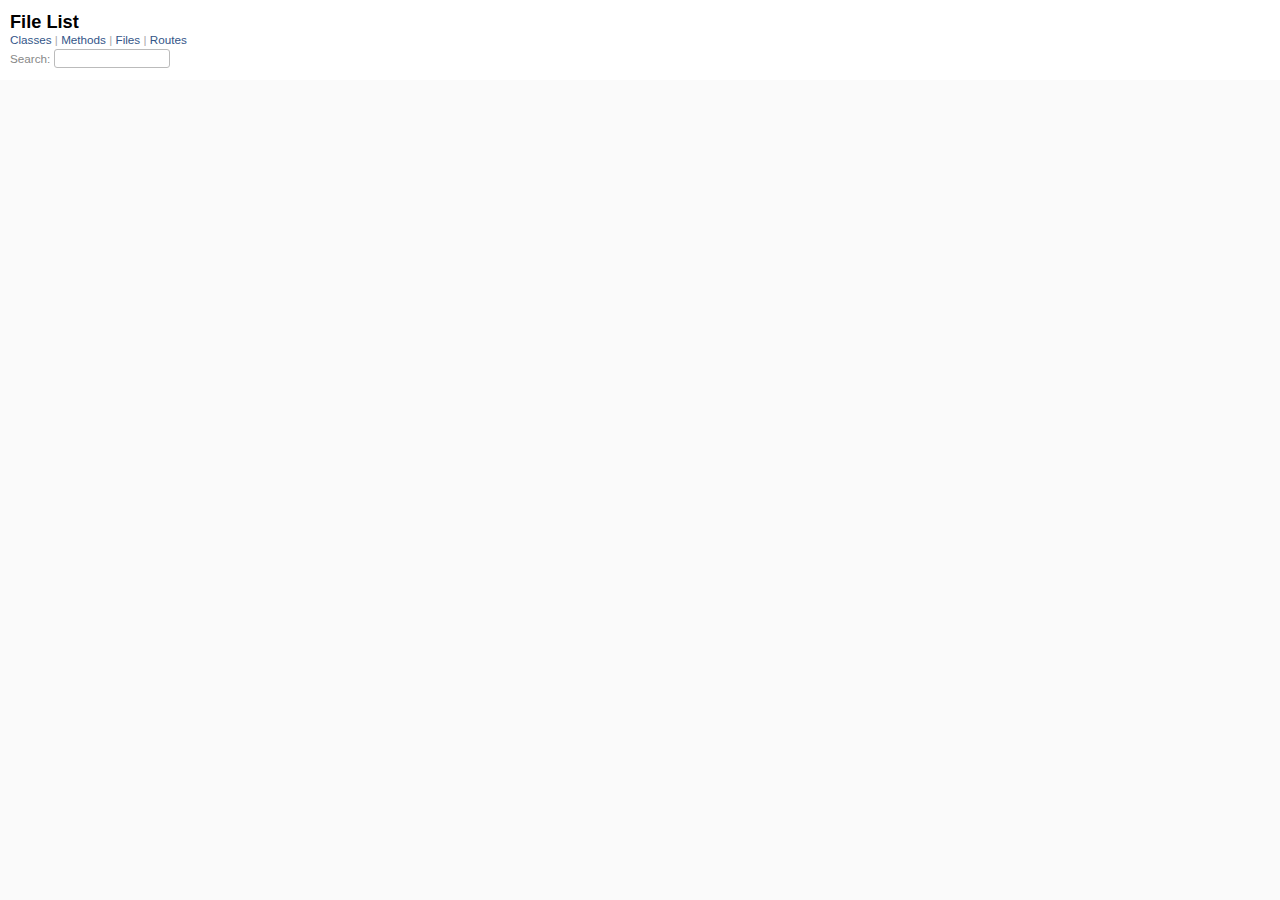
<file: doc/doc/file_list.html>
<!DOCTYPE html>
<html>
  <head>
    <meta name="viewport" content="width=device-width, initial-scale=1.0">
    <meta charset="utf-8" />
    
      <link rel="stylesheet" href="css/full_list.css" type="text/css" media="screen" />
    
      <link rel="stylesheet" href="css/common.css" type="text/css" media="screen" />
    

    
      <script type="text/javascript" charset="utf-8" src="js/jquery.js"></script>
    
      <script type="text/javascript" charset="utf-8" src="js/full_list.js"></script>
    

    <title>File List</title>
    <base id="base_target" target="_parent" />
  </head>
  <body>
    <div id="content">
      <div class="fixed_header">
        <h1 id="full_list_header">File List</h1>
        <div id="full_list_nav">
          
            <span><a target="_self" href="class_list.html">
              Classes
            </a></span>
          
            <span><a target="_self" href="method_list.html">
              Methods
            </a></span>
          
            <span><a target="_self" href="file_list.html">
              Files
            </a></span>
          
            <span><a target="_self" href="route_list.html">
              Routes
            </a></span>
          
        </div>

        <div id="search">Search: <input type="text" /></div>
      </div>

      <ul id="full_list" class="file">
        


      </ul>
    </div>
  </body>
</html>
</file>
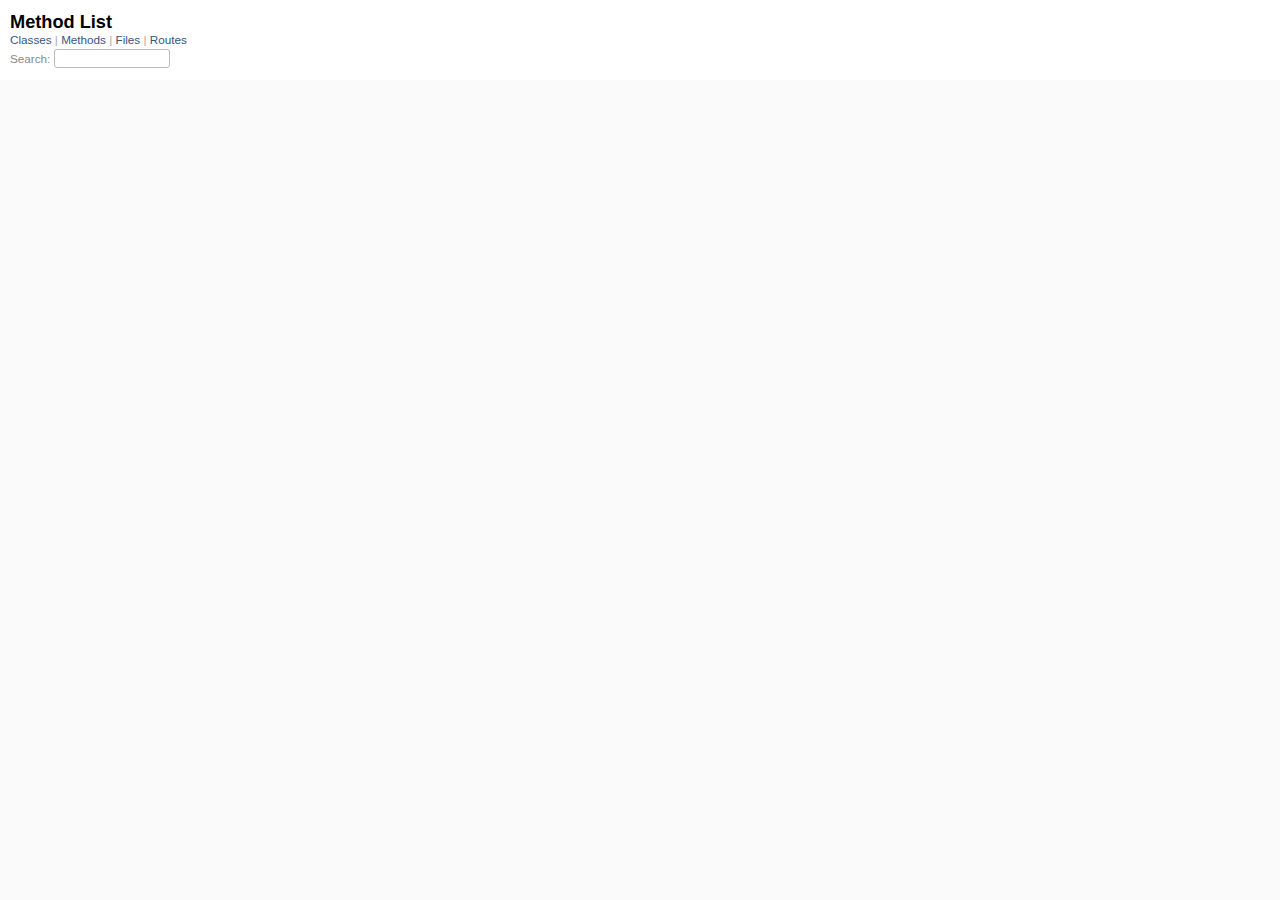
<file: doc/doc/method_list.html>
<!DOCTYPE html>
<html>
  <head>
    <meta name="viewport" content="width=device-width, initial-scale=1.0">
    <meta charset="utf-8" />
    
      <link rel="stylesheet" href="css/full_list.css" type="text/css" media="screen" />
    
      <link rel="stylesheet" href="css/common.css" type="text/css" media="screen" />
    

    
      <script type="text/javascript" charset="utf-8" src="js/jquery.js"></script>
    
      <script type="text/javascript" charset="utf-8" src="js/full_list.js"></script>
    

    <title>Method List</title>
    <base id="base_target" target="_parent" />
  </head>
  <body>
    <div id="content">
      <div class="fixed_header">
        <h1 id="full_list_header">Method List</h1>
        <div id="full_list_nav">
          
            <span><a target="_self" href="class_list.html">
              Classes
            </a></span>
          
            <span><a target="_self" href="method_list.html">
              Methods
            </a></span>
          
            <span><a target="_self" href="file_list.html">
              Files
            </a></span>
          
            <span><a target="_self" href="route_list.html">
              Routes
            </a></span>
          
        </div>

        <div id="search">Search: <input type="text" /></div>
      </div>

      <ul id="full_list" class="method">
        


      </ul>
    </div>
  </body>
</html>
</file>
<file: doc/doc/css/style.css>
html {
  width: 100%;
  height: 100%;
}
body {
  font-family: "Lucida Sans", "Lucida Grande", Verdana, Arial, sans-serif;
  font-size: 13px;
  width: 100%;
  margin: 0;
  padding: 0;
  display: flex;
  display: -webkit-flex;
  display: -ms-flexbox;
}

#nav {
  position: relative;
  width: 100%;
  height: 100%;
  border: 0;
  border-right: 1px dotted #eee;
  overflow: auto;
}
.nav_wrap {
  margin: 0;
  padding: 0;
  width: 20%;
  height: 100%;
  position: relative;
  display: flex;
  display: -webkit-flex;
  display: -ms-flexbox;
  flex-shrink: 0;
  -webkit-flex-shrink: 0;
  -ms-flex: 1 0;
}
#resizer {
  position: absolute;
  right: -5px;
  top: 0;
  width: 10px;
  height: 100%;
  cursor: col-resize;
  z-index: 9999;
}
#main {
  flex: 5 1;
  -webkit-flex: 5 1;
  -ms-flex: 5 1;
  outline: none;
  position: relative;
  background: #fff;
  padding: 1.2em;
  padding-top: 0.2em;
  box-sizing: border-box;
}

@media (max-width: 920px) {
  .nav_wrap { width: 100%; top: 0; right: 0; overflow: visible; position: absolute; }
  #resizer { display: none; }
  #nav {
    z-index: 9999;
    background: #fff;
    display: none;
    position: absolute;
    top: 40px;
    right: 12px;
    width: 500px;
    max-width: 80%;
    height: 80%;
    overflow-y: scroll;
    border: 1px solid #999;
    border-collapse: collapse;
    box-shadow: -7px 5px 25px #aaa;
    border-radius: 2px;
  }
}

@media (min-width: 920px) {
  body { height: 100%; overflow: hidden; }
  #main { height: 100%; overflow: auto; }
  #search { display: none; }
}

#main img { max-width: 100%; }
h1 { font-size: 25px; margin: 1em 0 0.5em; padding-top: 4px; border-top: 1px dotted #d5d5d5; }
h1.noborder { border-top: 0px; margin-top: 0; padding-top: 4px; }
h1.title { margin-bottom: 10px; }
h1.alphaindex { margin-top: 0; font-size: 22px; }
h2 {
  padding: 0;
  padding-bottom: 3px;
  border-bottom: 1px #aaa solid;
  font-size: 1.4em;
  margin: 1.8em 0 0.5em;
  position: relative;
}
h2 small { font-weight: normal; font-size: 0.7em; display: inline; position: absolute; right: 0; }
h2 small a {
  display: block;
  height: 20px;
  border: 1px solid #aaa;
  border-bottom: 0;
  border-top-left-radius: 5px;
  background: #f8f8f8;
  position: relative;
  padding: 2px 7px;
}
.clear { clear: both; }
.inline { display: inline; }
.inline p:first-child { display: inline; }
.docstring, .tags, #filecontents { font-size: 15px; line-height: 1.5145em; }
.docstring p > code, .docstring p > tt, .tags p > code, .tags p > tt {
  color: #c7254e; background: #f9f2f4; padding: 2px 4px; font-size: 1em;
  border-radius: 4px;
}
.docstring h1, .docstring h2, .docstring h3, .docstring h4 { padding: 0; border: 0; border-bottom: 1px dotted #bbb; }
.docstring h1 { font-size: 1.2em; }
.docstring h2 { font-size: 1.1em; }
.docstring h3, .docstring h4 { font-size: 1em; border-bottom: 0; padding-top: 10px; }
.summary_desc .object_link a, .docstring .object_link a {
  font-family: monospace; font-size: 1.05em;
  color: #05a; background: #EDF4FA; padding: 2px 4px; font-size: 1em;
  border-radius: 4px;
}
.rdoc-term { padding-right: 25px; font-weight: bold; }
.rdoc-list p { margin: 0; padding: 0; margin-bottom: 4px; }
.summary_desc pre.code .object_link a, .docstring pre.code .object_link a {
  padding: 0px; background: inherit; color: inherit; border-radius: inherit;
}

/* style for <table> */
#filecontents table, .docstring table { border-collapse: collapse; }
#filecontents table th, #filecontents table td,
.docstring table th, .docstring table td { border: 1px solid #ccc; padding: 8px; padding-right: 17px; }
#filecontents table tr:nth-child(odd),
.docstring table tr:nth-child(odd) { background: #eee; }
#filecontents table tr:nth-child(even),
.docstring table tr:nth-child(even) { background: #fff; }
#filecontents table th, .docstring table th { background: #fff; }

/* style for <ul> */
#filecontents li > p, .docstring li > p { margin: 0px; }
#filecontents ul, .docstring ul { padding-left: 20px; }
/* style for <dl> */
#filecontents dl, .docstring dl { border: 1px solid #ccc; }
#filecontents dt, .docstring dt { background: #ddd; font-weight: bold; padding: 3px 5px; }
#filecontents dd, .docstring dd { padding: 5px 0px; margin-left: 18px; }
#filecontents dd > p, .docstring dd > p { margin: 0px; }

.note {
  color: #222;
  margin: 20px 0;
  padding: 10px;
  border: 1px solid #eee;
  border-radius: 3px;
  display: block;
}
.docstring .note {
  border-left-color: #ccc;
  border-left-width: 5px;
}
.note.todo { background: #ffffc5; border-color: #ececaa; }
.note.returns_void { background: #efefef; }
.note.deprecated { background: #ffe5e5; border-color: #e9dada; }
.note.title.deprecated { background: #ffe5e5; border-color: #e9dada; }
.note.private { background: #ffffc5; border-color: #ececaa; }
.note.title { padding: 3px 6px; font-size: 0.9em; font-family: "Lucida Sans", "Lucida Grande", Verdana, Arial, sans-serif; display: inline; }
.summary_signature + .note.title { margin-left: 7px; }
h1 .note.title { font-size: 0.5em; font-weight: normal; padding: 3px 5px; position: relative; top: -3px; text-transform: capitalize; }
.note.title { background: #efefef; }
.note.title.constructor { color: #fff; background: #6a98d6; border-color: #6689d6; }
.note.title.writeonly { color: #fff; background: #45a638; border-color: #2da31d; }
.note.title.readonly { color: #fff; background: #6a98d6; border-color: #6689d6; }
.note.title.private { background: #d5d5d5; border-color: #c5c5c5; }
.note.title.not_defined_here { background: transparent; border: none; font-style: italic; }
.discussion .note { margin-top: 6px; }
.discussion .note:first-child { margin-top: 0; }

h3.inherited {
  font-style: italic;
  font-family: "Lucida Sans", "Lucida Grande", Verdana, Arial, sans-serif;
  font-weight: normal;
  padding: 0;
  margin: 0;
  margin-top: 12px;
  margin-bottom: 3px;
  font-size: 13px;
}
p.inherited {
  padding: 0;
  margin: 0;
  margin-left: 25px;
}

.box_info dl {
  margin: 0;
  border: 0;
  width: 100%;
  font-size: 1em;
  display: flex;
  display: -webkit-flex;
  display: -ms-flexbox;
}
.box_info dl dt {
  flex-shrink: 0;
  -webkit-flex-shrink: 1;
  -ms-flex-shrink: 1;
  width: 100px;
  text-align: right;
  font-weight: bold;
  border: 1px solid #aaa;
  border-width: 1px 0px 0px 1px;
  padding: 6px 0;
  padding-right: 10px;
}
.box_info dl dd {
  flex-grow: 1;
  -webkit-flex-grow: 1;
  -ms-flex: 1;
  max-width: 420px;
  padding: 6px 0;
  padding-right: 20px;
  border: 1px solid #aaa;
  border-width: 1px 1px 0 0;
  overflow: hidden;
  position: relative;
}
.box_info dl:last-child > * {
  border-bottom: 1px solid #aaa;
}
.box_info dl:nth-child(odd) > * { background: #eee; }
.box_info dl:nth-child(even) > * { background: #fff; }
.box_info dl > * { margin: 0; }

ul.toplevel { list-style: none; padding-left: 0; font-size: 1.1em; }
.index_inline_list { padding-left: 0; font-size: 1.1em; }

.index_inline_list li {
  list-style: none;
  display: inline-block;
  padding: 0 12px;
  line-height: 30px;
  margin-bottom: 5px;
}

dl.constants { margin-left: 10px; }
dl.constants dt { font-weight: bold; font-size: 1.1em; margin-bottom: 5px; }
dl.constants.compact dt { display: inline-block; font-weight: normal }
dl.constants dd { width: 75%; white-space: pre; font-family: monospace; margin-bottom: 18px; }
dl.constants .docstring .note:first-child { margin-top: 5px; }

.summary_desc {
  margin-left: 32px;
  display: block;
  font-family: sans-serif;
  font-size: 1.1em;
  margin-top: 8px;
  line-height: 1.5145em;
  margin-bottom: 0.8em;
}
.summary_desc tt { font-size: 0.9em; }
dl.constants .note { padding: 2px 6px; padding-right: 12px; margin-top: 6px; }
dl.constants .docstring { margin-left: 32px; font-size: 0.9em; font-weight: normal; }
dl.constants .tags { padding-left: 32px; font-size: 0.9em; line-height: 0.8em; }
dl.constants .discussion *:first-child { margin-top: 0; }
dl.constants .discussion *:last-child { margin-bottom: 0; }

.method_details { border-top: 1px dotted #ccc; margin-top: 25px; padding-top: 0; }
.method_details.first { border: 0; margin-top: 5px; }
.method_details.first h3.signature { margin-top: 1em; }
p.signature, h3.signature {
  font-size: 1.1em; font-weight: normal; font-family: Monaco, Consolas, Courier, monospace;
  padding: 6px 10px; margin-top: 1em;
  background: #E8F4FF; border: 1px solid #d8d8e5; border-radius: 5px;
}
p.signature tt,
h3.signature tt { font-family: Monaco, Consolas, Courier, monospace; }
p.signature .overload,
h3.signature .overload { display: block; }
p.signature .extras,
h3.signature .extras { font-weight: normal; font-family: sans-serif; color: #444; font-size: 1em; }
p.signature .not_defined_here,
h3.signature .not_defined_here,
p.signature .aliases,
h3.signature .aliases { display: block; font-weight: normal; font-size: 0.9em; font-family: sans-serif; margin-top: 0px; color: #555; }
p.signature .aliases .names,
h3.signature .aliases .names { font-family: Monaco, Consolas, Courier, monospace; font-weight: bold; color: #000; font-size: 1.2em; }

.tags .tag_title { font-size: 1.05em; margin-bottom: 0; font-weight: bold; }
.tags .tag_title tt { color: initial; padding: initial; background: initial; }
.tags ul { margin-top: 5px; padding-left: 30px; list-style: square; }
.tags ul li { margin-bottom: 3px; }
.tags ul .name { font-family: monospace; font-weight: bold; }
.tags ul .note { padding: 3px 6px; }
.tags { margin-bottom: 12px; }

.tags .examples .tag_title { margin-bottom: 10px; font-weight: bold; }
.tags .examples .inline p { padding: 0; margin: 0; font-weight: bold; font-size: 1em; }
.tags .examples .inline p:before { content: "▸"; font-size: 1em; margin-right: 5px; }

.tags .overload .overload_item { list-style: none; margin-bottom: 25px; }
.tags .overload .overload_item .signature {
  padding: 2px 8px;
  background: #F1F8FF; border: 1px solid #d8d8e5; border-radius: 3px;
}
.tags .overload .signature { margin-left: -15px; font-family: monospace; display: block; font-size: 1.1em; }
.tags .overload .docstring { margin-top: 15px; }

.defines { display: none; }

#method_missing_details .notice.this { position: relative; top: -8px; color: #888; padding: 0; margin: 0; }

.showSource { font-size: 0.9em; }
.showSource a, .showSource a:visited { text-decoration: none; color: #666; }

#content a, #content a:visited { text-decoration: none; color: #05a; }
#content a:hover { background: #ffffa5; }

ul.summary {
  list-style: none;
  font-family: monospace;
  font-size: 1em;
  line-height: 1.5em;
  padding-left: 0px;
}
ul.summary a, ul.summary a:visited {
  text-decoration: none; font-size: 1.1em;
}
ul.summary li { margin-bottom: 5px; }
.summary_signature { padding: 4px 8px; background: #f8f8f8; border: 1px solid #f0f0f0; border-radius: 5px; }
.summary_signature:hover { background: #CFEBFF; border-color: #A4CCDA; cursor: pointer; }
.summary_signature.deprecated { background: #ffe5e5; border-color: #e9dada; }
ul.summary.compact li { display: inline-block; margin: 0px 5px 0px 0px; line-height: 2.6em;}
ul.summary.compact .summary_signature { padding: 5px 7px; padding-right: 4px; }
#content .summary_signature:hover a,
#content .summary_signature:hover a:visited {
  background: transparent;
  color: #049;
}

p.inherited a { font-family: monospace; font-size: 0.9em; }
p.inherited { word-spacing: 5px; font-size: 1.2em; }

p.children { font-size: 1.2em; }
p.children a { font-size: 0.9em; }
p.children strong { font-size: 0.8em; }
p.children strong.modules { padding-left: 5px; }

ul.fullTree { display: none; padding-left: 0; list-style: none; margin-left: 0; margin-bottom: 10px; }
ul.fullTree ul { margin-left: 0; padding-left: 0; list-style: none; }
ul.fullTree li { text-align: center; padding-top: 18px; padding-bottom: 12px; background: url([data-uri]) no-repeat top center; }
ul.fullTree li:first-child { padding-top: 0; background: transparent; }
ul.fullTree li:last-child { padding-bottom: 0; }
.showAll ul.fullTree { display: block; }
.showAll .inheritName { display: none; }

#search { position: absolute; right: 12px; top: 0px; z-index: 9000; }
#search a {
  display: block; float: left;
  padding: 4px 8px; text-decoration: none; color: #05a; fill: #05a;
  border: 1px solid #d8d8e5;
  border-bottom-left-radius: 3px; border-bottom-right-radius: 3px;
  background: #F1F8FF;
  box-shadow: -1px 1px 3px #ddd;
}
#search a:hover { background: #f5faff; color: #06b; fill: #06b; }
#search a.active {
  background: #568; padding-bottom: 20px; color: #fff; fill: #fff;
  border: 1px solid #457;
  border-top-left-radius: 5px; border-top-right-radius: 5px;
}
#search a.inactive { color: #999; fill: #999; }
.inheritanceTree, .toggleDefines {
  float: right;
  border-left: 1px solid #aaa;
  position: absolute; top: 0; right: 0;
  height: 100%;
  background: #f6f6f6;
  padding: 5px;
  min-width: 55px;
  text-align: center;
}

#menu { font-size: 1.3em; color: #bbb; }
#menu .title, #menu a { font-size: 0.7em; }
#menu .title a { font-size: 1em; }
#menu .title { color: #555; }
#menu a, #menu a:visited { color: #333; text-decoration: none; border-bottom: 1px dotted #bbd; }
#menu a:hover { color: #05a; }

#footer { margin-top: 15px; border-top: 1px solid #ccc; text-align: center; padding: 7px 0; color: #999; }
#footer a, #footer a:visited { color: #444; text-decoration: none; border-bottom: 1px dotted #bbd; }
#footer a:hover { color: #05a; }

#listing ul.alpha { font-size: 1.1em; }
#listing ul.alpha { margin: 0; padding: 0; padding-bottom: 10px; list-style: none; }
#listing ul.alpha li.letter { font-size: 1.4em; padding-bottom: 10px; }
#listing ul.alpha ul { margin: 0; padding-left: 15px; }
#listing ul small { color: #666; font-size: 0.7em; }

li.r1 { background: #f0f0f0; }
li.r2 { background: #fafafa; }

#content ul.summary li.deprecated .summary_signature a,
#content ul.summary li.deprecated .summary_signature a:visited { text-decoration: line-through; font-style: italic; }

#toc {
  position: relative;
  float: right;
  overflow-x: auto;
  right: -3px;
  margin-left: 20px;
  margin-bottom: 20px;
  padding: 20px; padding-right: 30px;
  max-width: 300px;
  z-index: 5000;
  background: #fefefe;
  border: 1px solid #ddd;
  box-shadow: -2px 2px 6px #bbb;
}
#toc .title { margin: 0; }
#toc ol { padding-left: 1.8em; }
#toc li { font-size: 1.1em; line-height: 1.7em; }
#toc > ol > li { font-size: 1.1em; font-weight: bold; }
#toc ol > li > ol { font-size: 0.9em; }
#toc ol ol > li > ol { padding-left: 2.3em; }
#toc ol + li { margin-top: 0.3em; }
#toc.hidden { padding: 10px; background: #fefefe; box-shadow: none; }
#toc.hidden:hover { background: #fafafa; }
#filecontents h1 + #toc.nofloat { margin-top: 0; }
@media (max-width: 560px) {
  #toc {
    margin-left: 0;
    margin-top: 16px;
    float: none;
    max-width: none;
  }
}

/* syntax highlighting */
.source_code { display: none; padding: 3px 8px; border-left: 8px solid #ddd; margin-top: 5px; }
#filecontents pre.code, .docstring pre.code, .source_code pre { font-family: monospace; }
#filecontents pre.code, .docstring pre.code { display: block; }
.source_code .lines { padding-right: 12px; color: #555; text-align: right; }
#filecontents pre.code, .docstring pre.code,
.tags pre.example {
  padding: 9px 14px;
  margin-top: 4px;
  border: 1px solid #e1e1e8;
  background: #f7f7f9;
  border-radius: 4px;
  font-size: 1em;
  overflow-x: auto;
  line-height: 1.2em;
}
pre.code { color: #000; tab-size: 2; }
pre.code .info.file { color: #555; }
pre.code .val { color: #036A07; }
pre.code .tstring_content,
pre.code .heredoc_beg, pre.code .heredoc_end,
pre.code .qwords_beg, pre.code .qwords_end, pre.code .qwords_sep,
pre.code .words_beg, pre.code .words_end, pre.code .words_sep,
pre.code .qsymbols_beg, pre.code .qsymbols_end, pre.code .qsymbols_sep,
pre.code .symbols_beg, pre.code .symbols_end, pre.code .symbols_sep,
pre.code .tstring, pre.code .dstring { color: #036A07; }
pre.code .fid, pre.code .rubyid_new, pre.code .rubyid_to_s,
pre.code .rubyid_to_sym, pre.code .rubyid_to_f,
pre.code .dot + pre.code .id,
pre.code .rubyid_to_i pre.code .rubyid_each { color: #0085FF; }
pre.code .comment { color: #0066FF; }
pre.code .const, pre.code .constant { color: #585CF6; }
pre.code .label,
pre.code .symbol { color: #C5060B; }
pre.code .kw,
pre.code .rubyid_require,
pre.code .rubyid_extend,
pre.code .rubyid_include { color: #0000FF; }
pre.code .ivar { color: #318495; }
pre.code .gvar,
pre.code .rubyid_backref,
pre.code .rubyid_nth_ref { color: #6D79DE; }
pre.code .regexp, .dregexp { color: #036A07; }
pre.code a { border-bottom: 1px dotted #bbf; }
/* inline code */
*:not(pre) > code {
	padding: 1px 3px 1px 3px;
	border: 1px solid #E1E1E8;
	background: #F7F7F9;
	border-radius: 4px;
}

/* Color fix for links */
#content .summary_desc pre.code .id > .object_link a, /* identifier */
#content .docstring pre.code .id > .object_link a { color: #0085FF; }
#content .summary_desc pre.code .const > .object_link a, /* constant */
#content .docstring pre.code .const > .object_link a { color: #585CF6; }
</file>
<file: doc/doc/css/common.css>
/* Override this file with custom rules */
</file>
<file: doc/css/style.css>
html {
  width: 100%;
  height: 100%;
}
body {
  font-family: "Lucida Sans", "Lucida Grande", Verdana, Arial, sans-serif;
  font-size: 13px;
  width: 100%;
  margin: 0;
  padding: 0;
  display: flex;
  display: -webkit-flex;
  display: -ms-flexbox;
}

#nav {
  position: relative;
  width: 100%;
  height: 100%;
  border: 0;
  border-right: 1px dotted #eee;
  overflow: auto;
}
.nav_wrap {
  margin: 0;
  padding: 0;
  width: 20%;
  height: 100%;
  position: relative;
  display: flex;
  display: -webkit-flex;
  display: -ms-flexbox;
  flex-shrink: 0;
  -webkit-flex-shrink: 0;
  -ms-flex: 1 0;
}
#resizer {
  position: absolute;
  right: -5px;
  top: 0;
  width: 10px;
  height: 100%;
  cursor: col-resize;
  z-index: 9999;
}
#main {
  flex: 5 1;
  -webkit-flex: 5 1;
  -ms-flex: 5 1;
  outline: none;
  position: relative;
  background: #fff;
  padding: 1.2em;
  padding-top: 0.2em;
  box-sizing: border-box;
}

@media (max-width: 920px) {
  .nav_wrap { width: 100%; top: 0; right: 0; overflow: visible; position: absolute; }
  #resizer { display: none; }
  #nav {
    z-index: 9999;
    background: #fff;
    display: none;
    position: absolute;
    top: 40px;
    right: 12px;
    width: 500px;
    max-width: 80%;
    height: 80%;
    overflow-y: scroll;
    border: 1px solid #999;
    border-collapse: collapse;
    box-shadow: -7px 5px 25px #aaa;
    border-radius: 2px;
  }
}

@media (min-width: 920px) {
  body { height: 100%; overflow: hidden; }
  #main { height: 100%; overflow: auto; }
  #search { display: none; }
}

#main img { max-width: 100%; }
h1 { font-size: 25px; margin: 1em 0 0.5em; padding-top: 4px; border-top: 1px dotted #d5d5d5; }
h1.noborder { border-top: 0px; margin-top: 0; padding-top: 4px; }
h1.title { margin-bottom: 10px; }
h1.alphaindex { margin-top: 0; font-size: 22px; }
h2 {
  padding: 0;
  padding-bottom: 3px;
  border-bottom: 1px #aaa solid;
  font-size: 1.4em;
  margin: 1.8em 0 0.5em;
  position: relative;
}
h2 small { font-weight: normal; font-size: 0.7em; display: inline; position: absolute; right: 0; }
h2 small a {
  display: block;
  height: 20px;
  border: 1px solid #aaa;
  border-bottom: 0;
  border-top-left-radius: 5px;
  background: #f8f8f8;
  position: relative;
  padding: 2px 7px;
}
.clear { clear: both; }
.inline { display: inline; }
.inline p:first-child { display: inline; }
.docstring, .tags, #filecontents { font-size: 15px; line-height: 1.5145em; }
.docstring p > code, .docstring p > tt, .tags p > code, .tags p > tt {
  color: #c7254e; background: #f9f2f4; padding: 2px 4px; font-size: 1em;
  border-radius: 4px;
}
.docstring h1, .docstring h2, .docstring h3, .docstring h4 { padding: 0; border: 0; border-bottom: 1px dotted #bbb; }
.docstring h1 { font-size: 1.2em; }
.docstring h2 { font-size: 1.1em; }
.docstring h3, .docstring h4 { font-size: 1em; border-bottom: 0; padding-top: 10px; }
.summary_desc .object_link a, .docstring .object_link a {
  font-family: monospace; font-size: 1.05em;
  color: #05a; background: #EDF4FA; padding: 2px 4px; font-size: 1em;
  border-radius: 4px;
}
.rdoc-term { padding-right: 25px; font-weight: bold; }
.rdoc-list p { margin: 0; padding: 0; margin-bottom: 4px; }
.summary_desc pre.code .object_link a, .docstring pre.code .object_link a {
  padding: 0px; background: inherit; color: inherit; border-radius: inherit;
}

/* style for <table> */
#filecontents table, .docstring table { border-collapse: collapse; }
#filecontents table th, #filecontents table td,
.docstring table th, .docstring table td { border: 1px solid #ccc; padding: 8px; padding-right: 17px; }
#filecontents table tr:nth-child(odd),
.docstring table tr:nth-child(odd) { background: #eee; }
#filecontents table tr:nth-child(even),
.docstring table tr:nth-child(even) { background: #fff; }
#filecontents table th, .docstring table th { background: #fff; }

/* style for <ul> */
#filecontents li > p, .docstring li > p { margin: 0px; }
#filecontents ul, .docstring ul { padding-left: 20px; }
/* style for <dl> */
#filecontents dl, .docstring dl { border: 1px solid #ccc; }
#filecontents dt, .docstring dt { background: #ddd; font-weight: bold; padding: 3px 5px; }
#filecontents dd, .docstring dd { padding: 5px 0px; margin-left: 18px; }
#filecontents dd > p, .docstring dd > p { margin: 0px; }

.note {
  color: #222;
  margin: 20px 0;
  padding: 10px;
  border: 1px solid #eee;
  border-radius: 3px;
  display: block;
}
.docstring .note {
  border-left-color: #ccc;
  border-left-width: 5px;
}
.note.todo { background: #ffffc5; border-color: #ececaa; }
.note.returns_void { background: #efefef; }
.note.deprecated { background: #ffe5e5; border-color: #e9dada; }
.note.title.deprecated { background: #ffe5e5; border-color: #e9dada; }
.note.private { background: #ffffc5; border-color: #ececaa; }
.note.title { padding: 3px 6px; font-size: 0.9em; font-family: "Lucida Sans", "Lucida Grande", Verdana, Arial, sans-serif; display: inline; }
.summary_signature + .note.title { margin-left: 7px; }
h1 .note.title { font-size: 0.5em; font-weight: normal; padding: 3px 5px; position: relative; top: -3px; text-transform: capitalize; }
.note.title { background: #efefef; }
.note.title.constructor { color: #fff; background: #6a98d6; border-color: #6689d6; }
.note.title.writeonly { color: #fff; background: #45a638; border-color: #2da31d; }
.note.title.readonly { color: #fff; background: #6a98d6; border-color: #6689d6; }
.note.title.private { background: #d5d5d5; border-color: #c5c5c5; }
.note.title.not_defined_here { background: transparent; border: none; font-style: italic; }
.discussion .note { margin-top: 6px; }
.discussion .note:first-child { margin-top: 0; }

h3.inherited {
  font-style: italic;
  font-family: "Lucida Sans", "Lucida Grande", Verdana, Arial, sans-serif;
  font-weight: normal;
  padding: 0;
  margin: 0;
  margin-top: 12px;
  margin-bottom: 3px;
  font-size: 13px;
}
p.inherited {
  padding: 0;
  margin: 0;
  margin-left: 25px;
}

.box_info dl {
  margin: 0;
  border: 0;
  width: 100%;
  font-size: 1em;
  display: flex;
  display: -webkit-flex;
  display: -ms-flexbox;
}
.box_info dl dt {
  flex-shrink: 0;
  -webkit-flex-shrink: 1;
  -ms-flex-shrink: 1;
  width: 100px;
  text-align: right;
  font-weight: bold;
  border: 1px solid #aaa;
  border-width: 1px 0px 0px 1px;
  padding: 6px 0;
  padding-right: 10px;
}
.box_info dl dd {
  flex-grow: 1;
  -webkit-flex-grow: 1;
  -ms-flex: 1;
  max-width: 420px;
  padding: 6px 0;
  padding-right: 20px;
  border: 1px solid #aaa;
  border-width: 1px 1px 0 0;
  overflow: hidden;
  position: relative;
}
.box_info dl:last-child > * {
  border-bottom: 1px solid #aaa;
}
.box_info dl:nth-child(odd) > * { background: #eee; }
.box_info dl:nth-child(even) > * { background: #fff; }
.box_info dl > * { margin: 0; }

ul.toplevel { list-style: none; padding-left: 0; font-size: 1.1em; }
.index_inline_list { padding-left: 0; font-size: 1.1em; }

.index_inline_list li {
  list-style: none;
  display: inline-block;
  padding: 0 12px;
  line-height: 30px;
  margin-bottom: 5px;
}

dl.constants { margin-left: 10px; }
dl.constants dt { font-weight: bold; font-size: 1.1em; margin-bottom: 5px; }
dl.constants.compact dt { display: inline-block; font-weight: normal }
dl.constants dd { width: 75%; white-space: pre; font-family: monospace; margin-bottom: 18px; }
dl.constants .docstring .note:first-child { margin-top: 5px; }

.summary_desc {
  margin-left: 32px;
  display: block;
  font-family: sans-serif;
  font-size: 1.1em;
  margin-top: 8px;
  line-height: 1.5145em;
  margin-bottom: 0.8em;
}
.summary_desc tt { font-size: 0.9em; }
dl.constants .note { padding: 2px 6px; padding-right: 12px; margin-top: 6px; }
dl.constants .docstring { margin-left: 32px; font-size: 0.9em; font-weight: normal; }
dl.constants .tags { padding-left: 32px; font-size: 0.9em; line-height: 0.8em; }
dl.constants .discussion *:first-child { margin-top: 0; }
dl.constants .discussion *:last-child { margin-bottom: 0; }

.method_details { border-top: 1px dotted #ccc; margin-top: 25px; padding-top: 0; }
.method_details.first { border: 0; margin-top: 5px; }
.method_details.first h3.signature { margin-top: 1em; }
p.signature, h3.signature {
  font-size: 1.1em; font-weight: normal; font-family: Monaco, Consolas, Courier, monospace;
  padding: 6px 10px; margin-top: 1em;
  background: #E8F4FF; border: 1px solid #d8d8e5; border-radius: 5px;
}
p.signature tt,
h3.signature tt { font-family: Monaco, Consolas, Courier, monospace; }
p.signature .overload,
h3.signature .overload { display: block; }
p.signature .extras,
h3.signature .extras { font-weight: normal; font-family: sans-serif; color: #444; font-size: 1em; }
p.signature .not_defined_here,
h3.signature .not_defined_here,
p.signature .aliases,
h3.signature .aliases { display: block; font-weight: normal; font-size: 0.9em; font-family: sans-serif; margin-top: 0px; color: #555; }
p.signature .aliases .names,
h3.signature .aliases .names { font-family: Monaco, Consolas, Courier, monospace; font-weight: bold; color: #000; font-size: 1.2em; }

.tags .tag_title { font-size: 1.05em; margin-bottom: 0; font-weight: bold; }
.tags .tag_title tt { color: initial; padding: initial; background: initial; }
.tags ul { margin-top: 5px; padding-left: 30px; list-style: square; }
.tags ul li { margin-bottom: 3px; }
.tags ul .name { font-family: monospace; font-weight: bold; }
.tags ul .note { padding: 3px 6px; }
.tags { margin-bottom: 12px; }

.tags .examples .tag_title { margin-bottom: 10px; font-weight: bold; }
.tags .examples .inline p { padding: 0; margin: 0; font-weight: bold; font-size: 1em; }
.tags .examples .inline p:before { content: "▸"; font-size: 1em; margin-right: 5px; }

.tags .overload .overload_item { list-style: none; margin-bottom: 25px; }
.tags .overload .overload_item .signature {
  padding: 2px 8px;
  background: #F1F8FF; border: 1px solid #d8d8e5; border-radius: 3px;
}
.tags .overload .signature { margin-left: -15px; font-family: monospace; display: block; font-size: 1.1em; }
.tags .overload .docstring { margin-top: 15px; }

.defines { display: none; }

#method_missing_details .notice.this { position: relative; top: -8px; color: #888; padding: 0; margin: 0; }

.showSource { font-size: 0.9em; }
.showSource a, .showSource a:visited { text-decoration: none; color: #666; }

#content a, #content a:visited { text-decoration: none; color: #05a; }
#content a:hover { background: #ffffa5; }

ul.summary {
  list-style: none;
  font-family: monospace;
  font-size: 1em;
  line-height: 1.5em;
  padding-left: 0px;
}
ul.summary a, ul.summary a:visited {
  text-decoration: none; font-size: 1.1em;
}
ul.summary li { margin-bottom: 5px; }
.summary_signature { padding: 4px 8px; background: #f8f8f8; border: 1px solid #f0f0f0; border-radius: 5px; }
.summary_signature:hover { background: #CFEBFF; border-color: #A4CCDA; cursor: pointer; }
.summary_signature.deprecated { background: #ffe5e5; border-color: #e9dada; }
ul.summary.compact li { display: inline-block; margin: 0px 5px 0px 0px; line-height: 2.6em;}
ul.summary.compact .summary_signature { padding: 5px 7px; padding-right: 4px; }
#content .summary_signature:hover a,
#content .summary_signature:hover a:visited {
  background: transparent;
  color: #049;
}

p.inherited a { font-family: monospace; font-size: 0.9em; }
p.inherited { word-spacing: 5px; font-size: 1.2em; }

p.children { font-size: 1.2em; }
p.children a { font-size: 0.9em; }
p.children strong { font-size: 0.8em; }
p.children strong.modules { padding-left: 5px; }

ul.fullTree { display: none; padding-left: 0; list-style: none; margin-left: 0; margin-bottom: 10px; }
ul.fullTree ul { margin-left: 0; padding-left: 0; list-style: none; }
ul.fullTree li { text-align: center; padding-top: 18px; padding-bottom: 12px; background: url([data-uri]) no-repeat top center; }
ul.fullTree li:first-child { padding-top: 0; background: transparent; }
ul.fullTree li:last-child { padding-bottom: 0; }
.showAll ul.fullTree { display: block; }
.showAll .inheritName { display: none; }

#search { position: absolute; right: 12px; top: 0px; z-index: 9000; }
#search a {
  display: block; float: left;
  padding: 4px 8px; text-decoration: none; color: #05a; fill: #05a;
  border: 1px solid #d8d8e5;
  border-bottom-left-radius: 3px; border-bottom-right-radius: 3px;
  background: #F1F8FF;
  box-shadow: -1px 1px 3px #ddd;
}
#search a:hover { background: #f5faff; color: #06b; fill: #06b; }
#search a.active {
  background: #568; padding-bottom: 20px; color: #fff; fill: #fff;
  border: 1px solid #457;
  border-top-left-radius: 5px; border-top-right-radius: 5px;
}
#search a.inactive { color: #999; fill: #999; }
.inheritanceTree, .toggleDefines {
  float: right;
  border-left: 1px solid #aaa;
  position: absolute; top: 0; right: 0;
  height: 100%;
  background: #f6f6f6;
  padding: 5px;
  min-width: 55px;
  text-align: center;
}

#menu { font-size: 1.3em; color: #bbb; }
#menu .title, #menu a { font-size: 0.7em; }
#menu .title a { font-size: 1em; }
#menu .title { color: #555; }
#menu a, #menu a:visited { color: #333; text-decoration: none; border-bottom: 1px dotted #bbd; }
#menu a:hover { color: #05a; }

#footer { margin-top: 15px; border-top: 1px solid #ccc; text-align: center; padding: 7px 0; color: #999; }
#footer a, #footer a:visited { color: #444; text-decoration: none; border-bottom: 1px dotted #bbd; }
#footer a:hover { color: #05a; }

#listing ul.alpha { font-size: 1.1em; }
#listing ul.alpha { margin: 0; padding: 0; padding-bottom: 10px; list-style: none; }
#listing ul.alpha li.letter { font-size: 1.4em; padding-bottom: 10px; }
#listing ul.alpha ul { margin: 0; padding-left: 15px; }
#listing ul small { color: #666; font-size: 0.7em; }

li.r1 { background: #f0f0f0; }
li.r2 { background: #fafafa; }

#content ul.summary li.deprecated .summary_signature a,
#content ul.summary li.deprecated .summary_signature a:visited { text-decoration: line-through; font-style: italic; }

#toc {
  position: relative;
  float: right;
  overflow-x: auto;
  right: -3px;
  margin-left: 20px;
  margin-bottom: 20px;
  padding: 20px; padding-right: 30px;
  max-width: 300px;
  z-index: 5000;
  background: #fefefe;
  border: 1px solid #ddd;
  box-shadow: -2px 2px 6px #bbb;
}
#toc .title { margin: 0; }
#toc ol { padding-left: 1.8em; }
#toc li { font-size: 1.1em; line-height: 1.7em; }
#toc > ol > li { font-size: 1.1em; font-weight: bold; }
#toc ol > li > ol { font-size: 0.9em; }
#toc ol ol > li > ol { padding-left: 2.3em; }
#toc ol + li { margin-top: 0.3em; }
#toc.hidden { padding: 10px; background: #fefefe; box-shadow: none; }
#toc.hidden:hover { background: #fafafa; }
#filecontents h1 + #toc.nofloat { margin-top: 0; }
@media (max-width: 560px) {
  #toc {
    margin-left: 0;
    margin-top: 16px;
    float: none;
    max-width: none;
  }
}

/* syntax highlighting */
.source_code { display: none; padding: 3px 8px; border-left: 8px solid #ddd; margin-top: 5px; }
#filecontents pre.code, .docstring pre.code, .source_code pre { font-family: monospace; }
#filecontents pre.code, .docstring pre.code { display: block; }
.source_code .lines { padding-right: 12px; color: #555; text-align: right; }
#filecontents pre.code, .docstring pre.code,
.tags pre.example {
  padding: 9px 14px;
  margin-top: 4px;
  border: 1px solid #e1e1e8;
  background: #f7f7f9;
  border-radius: 4px;
  font-size: 1em;
  overflow-x: auto;
  line-height: 1.2em;
}
pre.code { color: #000; tab-size: 2; }
pre.code .info.file { color: #555; }
pre.code .val { color: #036A07; }
pre.code .tstring_content,
pre.code .heredoc_beg, pre.code .heredoc_end,
pre.code .qwords_beg, pre.code .qwords_end, pre.code .qwords_sep,
pre.code .words_beg, pre.code .words_end, pre.code .words_sep,
pre.code .qsymbols_beg, pre.code .qsymbols_end, pre.code .qsymbols_sep,
pre.code .symbols_beg, pre.code .symbols_end, pre.code .symbols_sep,
pre.code .tstring, pre.code .dstring { color: #036A07; }
pre.code .fid, pre.code .rubyid_new, pre.code .rubyid_to_s,
pre.code .rubyid_to_sym, pre.code .rubyid_to_f,
pre.code .dot + pre.code .id,
pre.code .rubyid_to_i pre.code .rubyid_each { color: #0085FF; }
pre.code .comment { color: #0066FF; }
pre.code .const, pre.code .constant { color: #585CF6; }
pre.code .label,
pre.code .symbol { color: #C5060B; }
pre.code .kw,
pre.code .rubyid_require,
pre.code .rubyid_extend,
pre.code .rubyid_include { color: #0000FF; }
pre.code .ivar { color: #318495; }
pre.code .gvar,
pre.code .rubyid_backref,
pre.code .rubyid_nth_ref { color: #6D79DE; }
pre.code .regexp, .dregexp { color: #036A07; }
pre.code a { border-bottom: 1px dotted #bbf; }
/* inline code */
*:not(pre) > code {
	padding: 1px 3px 1px 3px;
	border: 1px solid #E1E1E8;
	background: #F7F7F9;
	border-radius: 4px;
}

/* Color fix for links */
#content .summary_desc pre.code .id > .object_link a, /* identifier */
#content .docstring pre.code .id > .object_link a { color: #0085FF; }
#content .summary_desc pre.code .const > .object_link a, /* constant */
#content .docstring pre.code .const > .object_link a { color: #585CF6; }
</file>
<file: doc/css/common.css>
/* Override this file with custom rules */
</file>
<file: doc/css/full_list.css>
body {
  margin: 0;
  font-family: "Lucida Sans", "Lucida Grande", Verdana, Arial, sans-serif;
  font-size: 13px;
  height: 101%;
  overflow-x: hidden;
  background: #fafafa;
}

h1 { padding: 12px 10px; padding-bottom: 0; margin: 0; font-size: 1.4em; }
.clear { clear: both; }
.fixed_header { position: fixed; background: #fff; width: 100%; padding-bottom: 10px; margin-top: 0; top: 0; z-index: 9999; height: 70px; }
#search { position: absolute; right: 5px; top: 9px; padding-left: 24px; }
#content.insearch #search, #content.insearch #noresults { background: url([data-uri]) no-repeat center left; }
#full_list { padding: 0; list-style: none; margin-left: 0; margin-top: 80px; font-size: 1.1em; }
#full_list ul { padding: 0; }
#full_list li { padding: 0; margin: 0; list-style: none; }
#full_list li .item { padding: 5px 5px 5px 12px; }
#noresults { padding: 7px 12px; background: #fff; }
#content.insearch #noresults { margin-left: 7px; }
li.collapsed ul { display: none; }
li a.toggle { cursor: default; position: relative; left: -5px; top: 4px; text-indent: -999px; width: 10px; height: 9px; margin-left: -10px; display: block; float: left; background: url([data-uri]) no-repeat bottom left; }
li.collapsed a.toggle { opacity: 0.5; cursor: default; background-position: top left; }
li { color: #888; cursor: pointer; }
li.deprecated { text-decoration: line-through; font-style: italic; }
li.odd { background: #f0f0f0; }
li.even { background: #fafafa; }
.item:hover { background: #ddd; }
li small:before { content: "("; }
li small:after { content: ")"; }
li small.search_info { display: none; }
a, a:visited { text-decoration: none; color: #05a; }
li.clicked > .item { background: #05a; color: #ccc; }
li.clicked > .item a, li.clicked > .item a:visited { color: #eee; }
li.clicked > .item a.toggle { opacity: 0.5; background-position: bottom right; }
li.collapsed.clicked a.toggle { background-position: top right; }
#search input { border: 1px solid #bbb; border-radius: 3px; }
#full_list_nav { margin-left: 10px; font-size: 0.9em; display: block; color: #aaa; }
#full_list_nav a, #nav a:visited { color: #358; }
#full_list_nav a:hover { background: transparent; color: #5af; }
#full_list_nav span:after { content: ' | '; }
#full_list_nav span:last-child:after { content: ''; }

#content h1 { margin-top: 0; }
li { white-space: nowrap; cursor: normal; }
li small { display: block; font-size: 0.8em; }
li small:before { content: ""; }
li small:after { content: ""; }
li small.search_info { display: none; }
#search { width: 170px; position: static; margin: 3px; margin-left: 10px; font-size: 0.9em; color: #888; padding-left: 0; padding-right: 24px; }
#content.insearch #search { background-position: center right; }
#search input { width: 110px; }

#full_list.insearch ul { display: block; }
#full_list.insearch .item { display: none; }
#full_list.insearch .found { display: block; padding-left: 11px !important; }
#full_list.insearch li a.toggle { display: none; }
#full_list.insearch li small.search_info { display: block; }
</file>
<file: doc/doc/css/full_list.css>
body {
  margin: 0;
  font-family: "Lucida Sans", "Lucida Grande", Verdana, Arial, sans-serif;
  font-size: 13px;
  height: 101%;
  overflow-x: hidden;
  background: #fafafa;
}

h1 { padding: 12px 10px; padding-bottom: 0; margin: 0; font-size: 1.4em; }
.clear { clear: both; }
.fixed_header { position: fixed; background: #fff; width: 100%; padding-bottom: 10px; margin-top: 0; top: 0; z-index: 9999; height: 70px; }
#search { position: absolute; right: 5px; top: 9px; padding-left: 24px; }
#content.insearch #search, #content.insearch #noresults { background: url([data-uri]) no-repeat center left; }
#full_list { padding: 0; list-style: none; margin-left: 0; margin-top: 80px; font-size: 1.1em; }
#full_list ul { padding: 0; }
#full_list li { padding: 0; margin: 0; list-style: none; }
#full_list li .item { padding: 5px 5px 5px 12px; }
#noresults { padding: 7px 12px; background: #fff; }
#content.insearch #noresults { margin-left: 7px; }
li.collapsed ul { display: none; }
li a.toggle { cursor: default; position: relative; left: -5px; top: 4px; text-indent: -999px; width: 10px; height: 9px; margin-left: -10px; display: block; float: left; background: url([data-uri]) no-repeat bottom left; }
li.collapsed a.toggle { opacity: 0.5; cursor: default; background-position: top left; }
li { color: #888; cursor: pointer; }
li.deprecated { text-decoration: line-through; font-style: italic; }
li.odd { background: #f0f0f0; }
li.even { background: #fafafa; }
.item:hover { background: #ddd; }
li small:before { content: "("; }
li small:after { content: ")"; }
li small.search_info { display: none; }
a, a:visited { text-decoration: none; color: #05a; }
li.clicked > .item { background: #05a; color: #ccc; }
li.clicked > .item a, li.clicked > .item a:visited { color: #eee; }
li.clicked > .item a.toggle { opacity: 0.5; background-position: bottom right; }
li.collapsed.clicked a.toggle { background-position: top right; }
#search input { border: 1px solid #bbb; border-radius: 3px; }
#full_list_nav { margin-left: 10px; font-size: 0.9em; display: block; color: #aaa; }
#full_list_nav a, #nav a:visited { color: #358; }
#full_list_nav a:hover { background: transparent; color: #5af; }
#full_list_nav span:after { content: ' | '; }
#full_list_nav span:last-child:after { content: ''; }

#content h1 { margin-top: 0; }
li { white-space: nowrap; cursor: normal; }
li small { display: block; font-size: 0.8em; }
li small:before { content: ""; }
li small:after { content: ""; }
li small.search_info { display: none; }
#search { width: 170px; position: static; margin: 3px; margin-left: 10px; font-size: 0.9em; color: #888; padding-left: 0; padding-right: 24px; }
#content.insearch #search { background-position: center right; }
#search input { width: 110px; }

#full_list.insearch ul { display: block; }
#full_list.insearch .item { display: none; }
#full_list.insearch .found { display: block; padding-left: 11px !important; }
#full_list.insearch li a.toggle { display: none; }
#full_list.insearch li small.search_info { display: block; }
</file>
